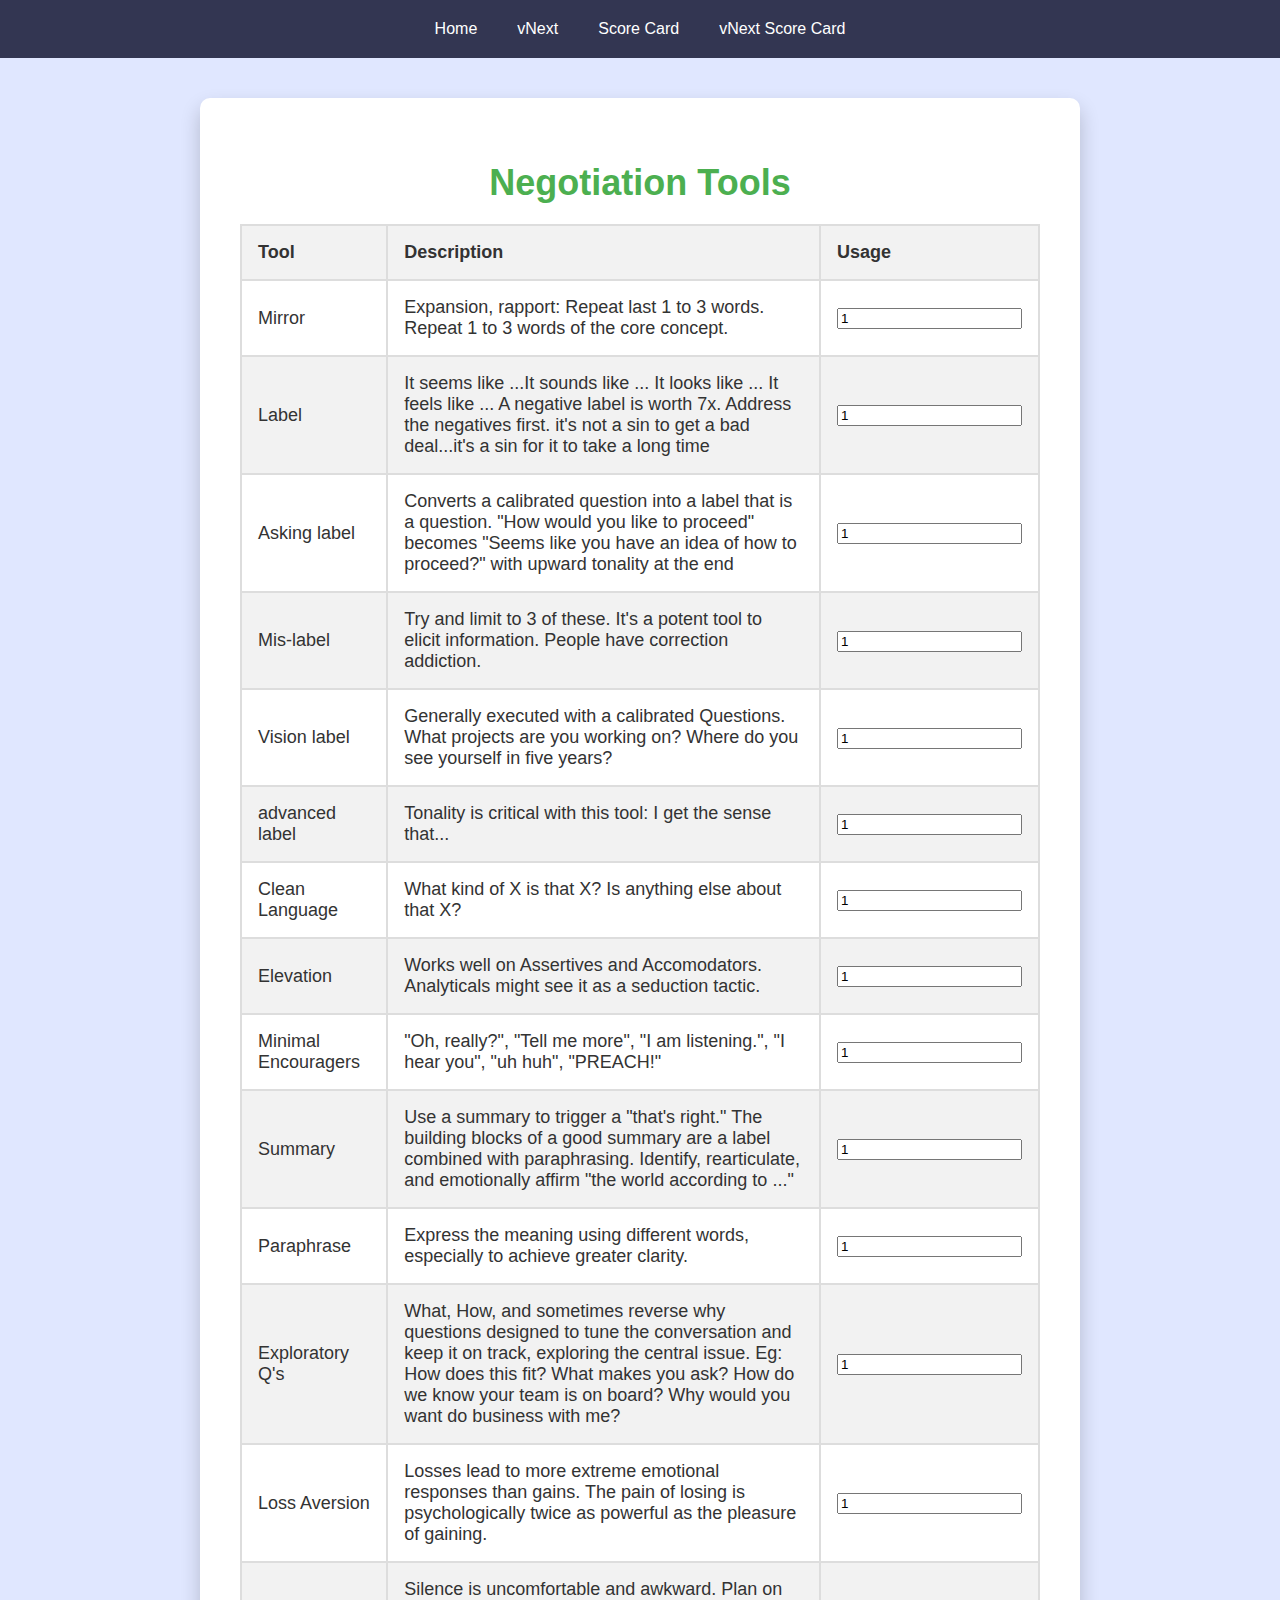
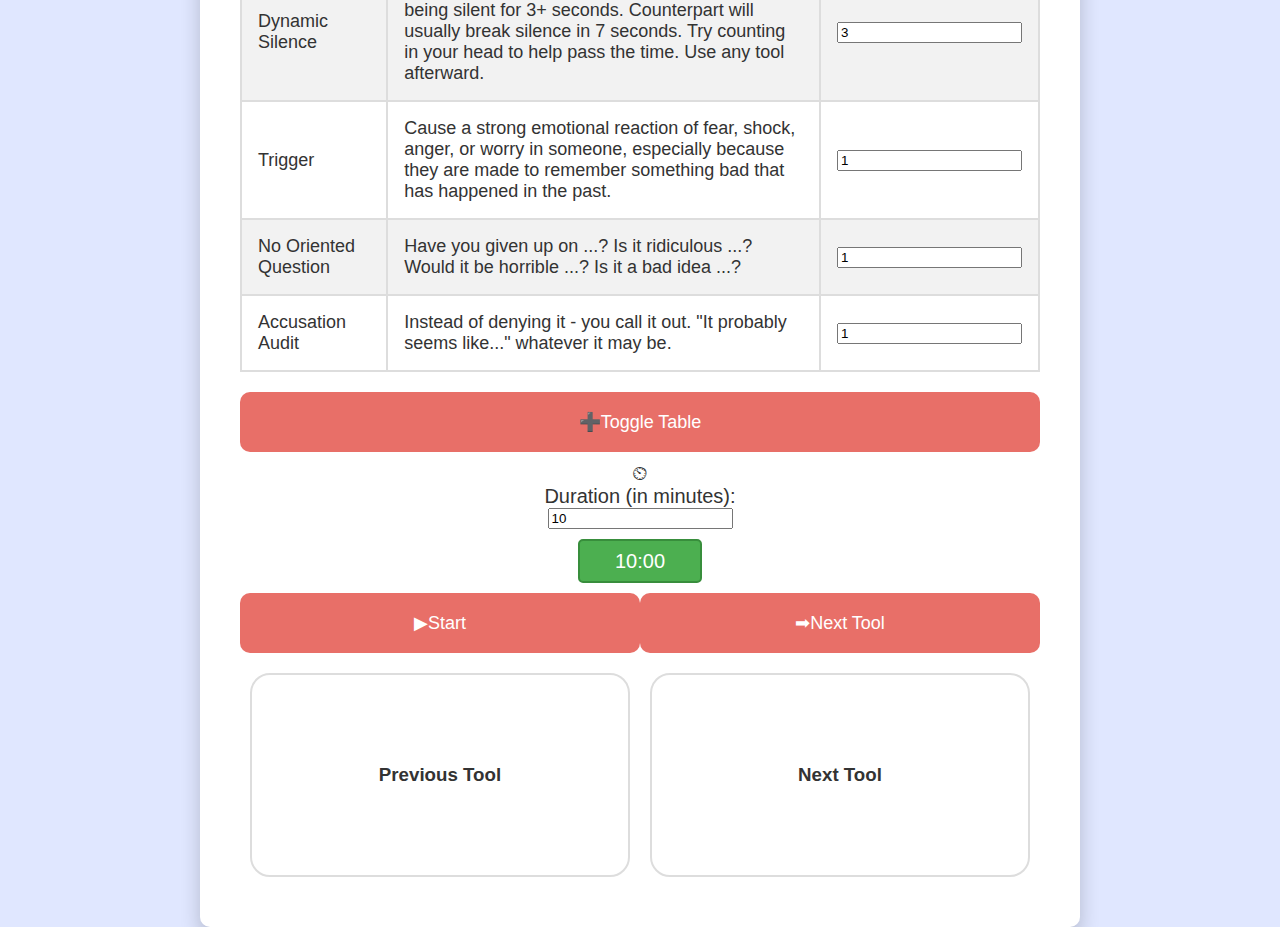
<file: website/index.html>
<!DOCTYPE html>
<html lang="en">
<head>
    <meta charset="UTF-8">
    <meta name="viewport" content="width=device-width, initial-scale=1.0">
    <title>Negotiation Tools</title>
    <link rel="icon" href="includes/nodicon.ico" type="image/x-icon">
    <link rel="stylesheet" type="text/css" href="includes/styles.css">
</head>
<body>
    <div id="navbar">
        <a href="index.html">Home</a>
        <a href="vNext.html">vNext</a>
        <a href="ScoreCard.html">Score Card</a>
        <a href="vNextScoreCard.html">vNext Score Card</a>
    </div>
    <div id="container">
        <h1>Negotiation Tools</h1>
        <table>
            <thead>
                <tr>
                    <th>Tool</th>
                    <th>Description</th>
                    <th>Usage</th>
                </tr>
            </thead>
            <tbody id="toolsTableBody">
                <!-- Rows will be added by the script -->
            </tbody>
        </table>
        <button id="tableToggle" onclick="toggleTable()"><div class="icon">➕</div> Toggle Table</button>
        <div id="timerContainer">
            <div class="icon">⏲</div> Duration (in minutes): <input type="number" id="duration" value="10">
            <div id="timer">10:00</div>
        </div>
        <div style="display: flex; justify-content: space-between; width: 100%;">
            <button onclick="initializeToolsAndStartTimer()" class="large-button"><div class="icon">▶</div> Start</button>
            <button onclick="getNextTool()" class="large-button" id="nextToolButton" disabled=""><div class="icon">➡</div> Next Tool</button>
        </div>
        <div id="tool"></div>
        <div style="display: flex; justify-content: space-between;">
            <div class="tool-frame" id="previousToolFrame">
                <h3>Previous Tool</h3>
                <p id="previousTool"></p>
            </div>
            <div class="tool-frame" id="nextToolFrame">
                <h3>Next Tool</h3>
                <p id="nextTool"></p>
            </div>
        </div>
    </div>

    <script>
        // JavaScript functions for your functionality can go here
        let tableVisible = true;

        function toggleTable() {
            const table = document.querySelector('table');
            if (tableVisible) {
                table.style.display = 'none';
                tableVisible = false;
                document.getElementById('tableToggle').innerHTML = '<div class="icon">➖</div> Toggle Table';
            } else {
                table.style.display = 'table';
                tableVisible = true;
                document.getElementById('tableToggle').innerHTML = '<div class="icon">➕</div> Toggle Table';
            }
        }
    </script>

    <script>
        const tools = [
            { name: 'Mirror', description: 'Expansion, rapport: Repeat last 1 to 3 words. Repeat 1 to 3 words of the core concept.' },
            { name: 'Label', description: 'It seems like ...It sounds like ... It looks like ... It feels like ... A negative label is worth 7x. Address the negatives first. it\'s not a sin to get a bad deal...it\'s a sin for it to take a long time' },
            { name: 'Asking label', description: 'Converts a calibrated question into a label that is a question. \"How would you like to proceed\" becomes "Seems like you have an idea of how to proceed?\" with upward tonality at the end'},
            { name: 'Mis-label', description: 'Try and limit to 3 of these. It\'s a potent tool to elicit information. People have correction addiction.'},
            { name: 'Vision label', description: 'Generally executed with a calibrated Questions. What projects are you working on? Where do you see yourself in five years?'},
            { name: 'advanced label', description: 'Tonality is critical with this tool: I get the sense that...'}, 
            { name: 'Clean Language', description: 'What kind of X is that X? Is anything else about that X?' },
            { name: 'Elevation', description: 'Works well on Assertives and Accomodators. Analyticals might see it as a seduction tactic.' },
            { name: 'Minimal Encouragers', description: '"Oh, really?", "Tell me more", "I am listening.", "I hear you", "uh huh", "PREACH!"'},
            { name: 'Summary', description: 'Use a summary to trigger a "that\'s right." The building blocks of a good summary are a label combined with paraphrasing. Identify, rearticulate, and emotionally affirm "the world according to ..."' },
            { name: 'Paraphrase', description: 'Express the meaning using different words, especially to achieve greater clarity.' },
            { name: 'Exploratory Q\'s', description: 'What, How, and sometimes reverse why questions designed to tune the conversation and keep it on track, exploring the central issue. Eg: How does this fit? What makes you ask? How do we know your team is on board? Why would you want do business with me?' },
            { name: 'Loss Aversion', description: 'Losses lead to more extreme emotional responses than gains. The pain of losing is psychologically twice as powerful as the pleasure of gaining.' },
            { name: 'Dynamic Silence', description: 'Silence is uncomfortable and awkward. Plan on being silent for 3+ seconds. Counterpart will usually break silence in 7 seconds. Try counting in your head to help pass the time. Use any tool afterward.' },
            { name: 'Trigger', description: 'Cause a strong emotional reaction of fear, shock, anger, or worry in someone, especially because they are made to remember something bad that has happened in the past.' },
            { name: 'No Oriented Question', description: 'Have you given up on ...? Is it ridiculous ...? Would it be horrible ...? Is it a bad idea ...?' },
            { name: 'Accusation Audit', description: 'Instead of denying it - you call it out. "It probably seems like..." whatever it may be.' }
        ];

        function displayToolsInTable() {
            const tbody = document.getElementById('toolsTableBody');
            tools.forEach(tool => {
                const row = document.createElement('tr');
                const nameCell = document.createElement('td');
                const descCell = document.createElement('td');
                const countCell = document.createElement('td');
                const input = document.createElement('input');

                input.type = 'number';
                input.value = tool.name === 'Dynamic Silence' ? 3 : 1;
                input.id = tool.name.replace(/ /g, '_');

                nameCell.textContent = tool.name;
                descCell.textContent = tool.description;
                countCell.appendChild(input);

                row.appendChild(nameCell);
                row.appendChild(descCell);
                row.appendChild(countCell);

                tbody.appendChild(row);
            });
        }

        let currentTools = [];
        let usedTools = [];
        let timer = null;
        let endTime = null;

        function initializeToolsAndStartTimer() {
            resetCurrentTools();

            const duration = parseInt(document.getElementById('duration').value);
            endTime = Date.now() + duration * 60 * 1000; // Convert to milliseconds
            timer = setInterval(updateTimer, 1000);

            document.getElementById("nextToolButton").disabled = false;
            getNextTool(); // Display the first tool when starting
        }

        function resetCurrentTools() {
            currentTools = [];
            tools.forEach(tool => {
                const toolCount = parseInt(document.getElementById(tool.name.replace(/ /g, '_')).value);
                for (let i = 0; i < toolCount; i++) {
                    currentTools.push(tool);
                }
            });

            // Shuffle currentTools array for randomness
            for (let i = currentTools.length - 1; i > 0; i--) {
                const j = Math.floor(Math.random() * (i + 1));
                [currentTools[i], currentTools[j]] = [currentTools[j], currentTools[i]];
            }
        }

        function getNextTool() {
            if (currentTools.length === 0) {
                resetCurrentTools();
            }

            if (Date.now() > endTime) {
                clearInterval(timer);
                document.getElementById('tool').innerHTML = '<h2>Session complete!</h2>';
                document.getElementById('timer').innerHTML = 'Time left: 00:00';
                document.getElementById("nextToolButton").disabled = true;
                return;
            }

            const nextTool = currentTools.pop();
            const currentTool = document.getElementById('tool').innerHTML;
            usedTools.push(currentTool);
            displayTool(nextTool);
            document.getElementById('previousTool').innerHTML = currentTool;
            if (currentTools.length > 0) {
                document.getElementById('nextTool').innerHTML = currentTools[currentTools.length - 1].name;
            } else {
                document.getElementById('nextTool').innerHTML = "No tools left";
            }
        }

        function displayTool(tool) {
            document.getElementById('tool').innerHTML = `
                <h2>${tool.name}</h2>
                <p>${tool.description}</p>
            `;
        }

        function updateTimer() {
            const timeLeft = endTime - Date.now();
            if (timeLeft <= 0) {
                clearInterval(timer);
                document.getElementById('tool').innerHTML = '<h2>Session complete!</h2>';
                document.getElementById('timer').innerHTML = 'Time left: 00:00';
                document.getElementById("nextToolButton").disabled = true;
                return;
            }

            const minutesLeft = Math.floor(timeLeft / (60 * 1000));
            const secondsLeft = Math.floor((timeLeft % (60 * 1000)) / 1000);

            document.getElementById('timer').textContent = `Time left: ${String(minutesLeft).padStart(2, '0')}:${String(secondsLeft).padStart(2, '0')}`;
        }

        displayToolsInTable();
    </script>
</body>
</html>
</file>
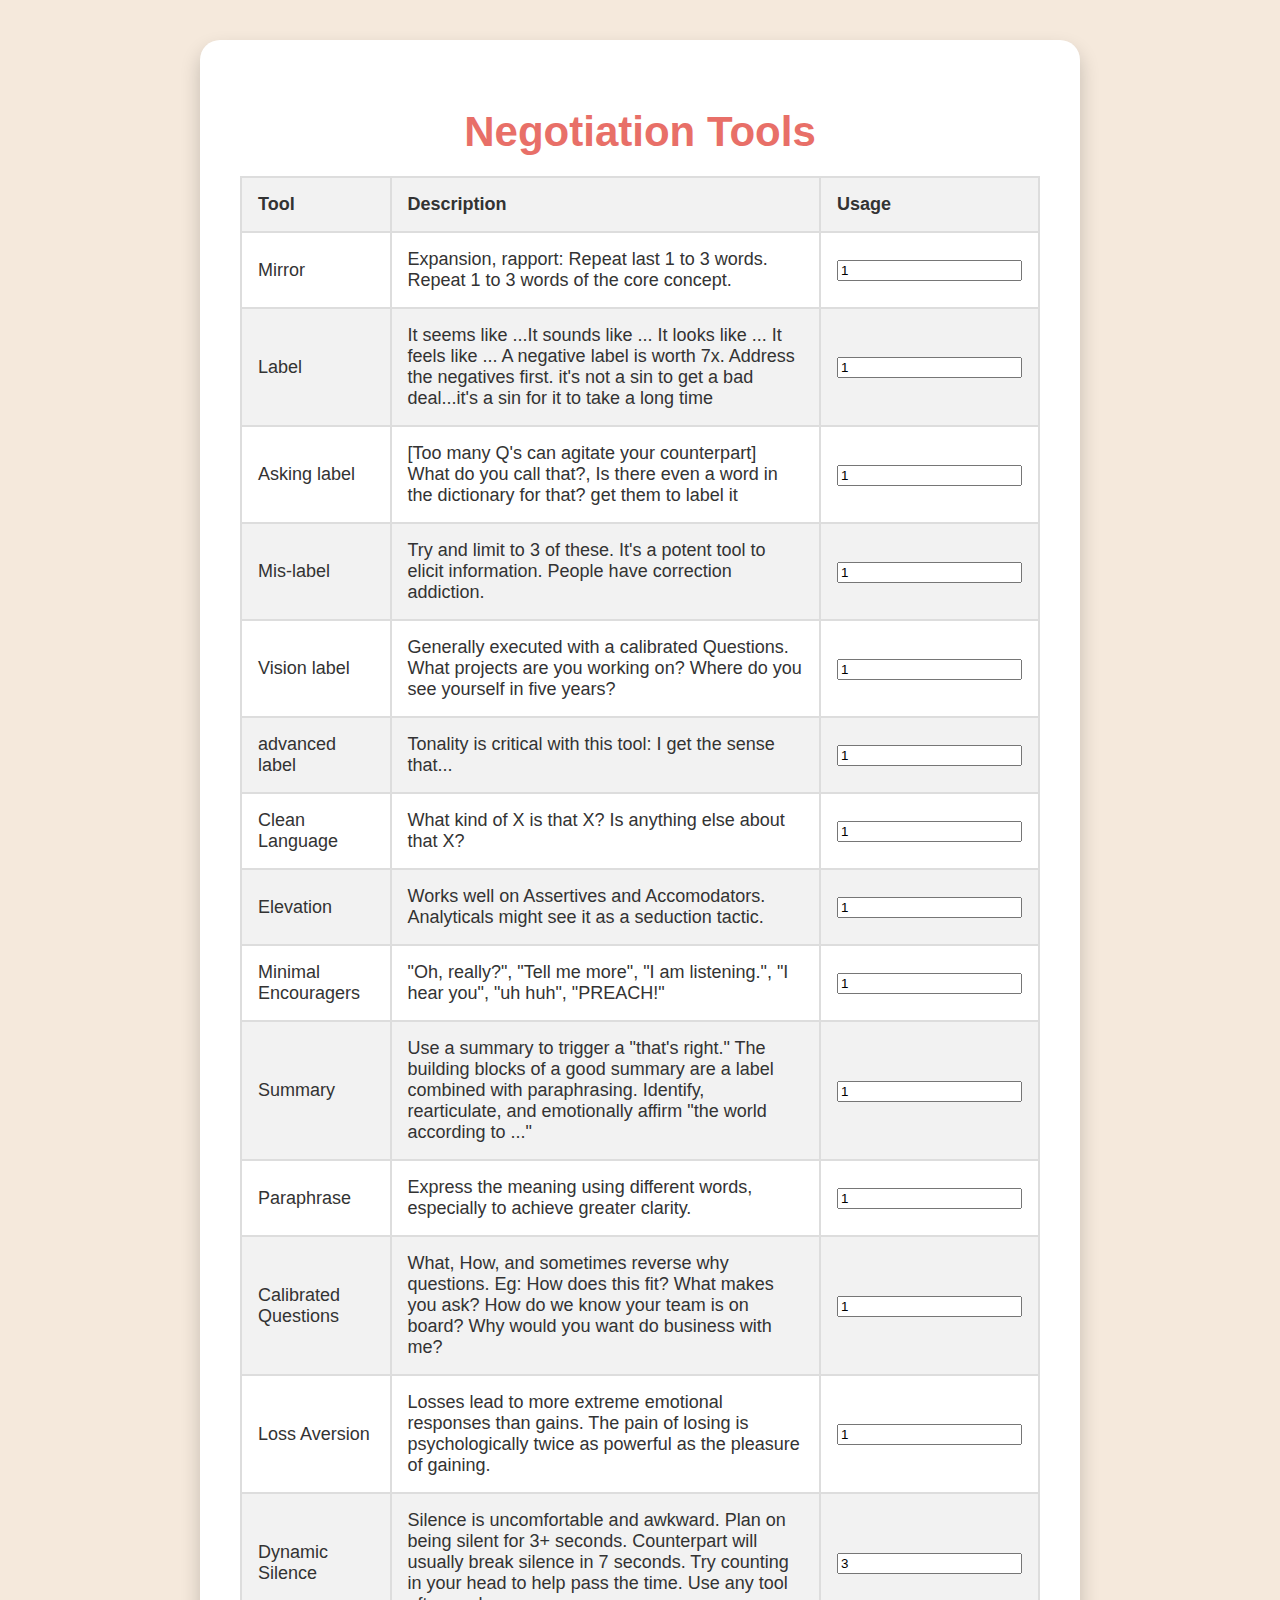
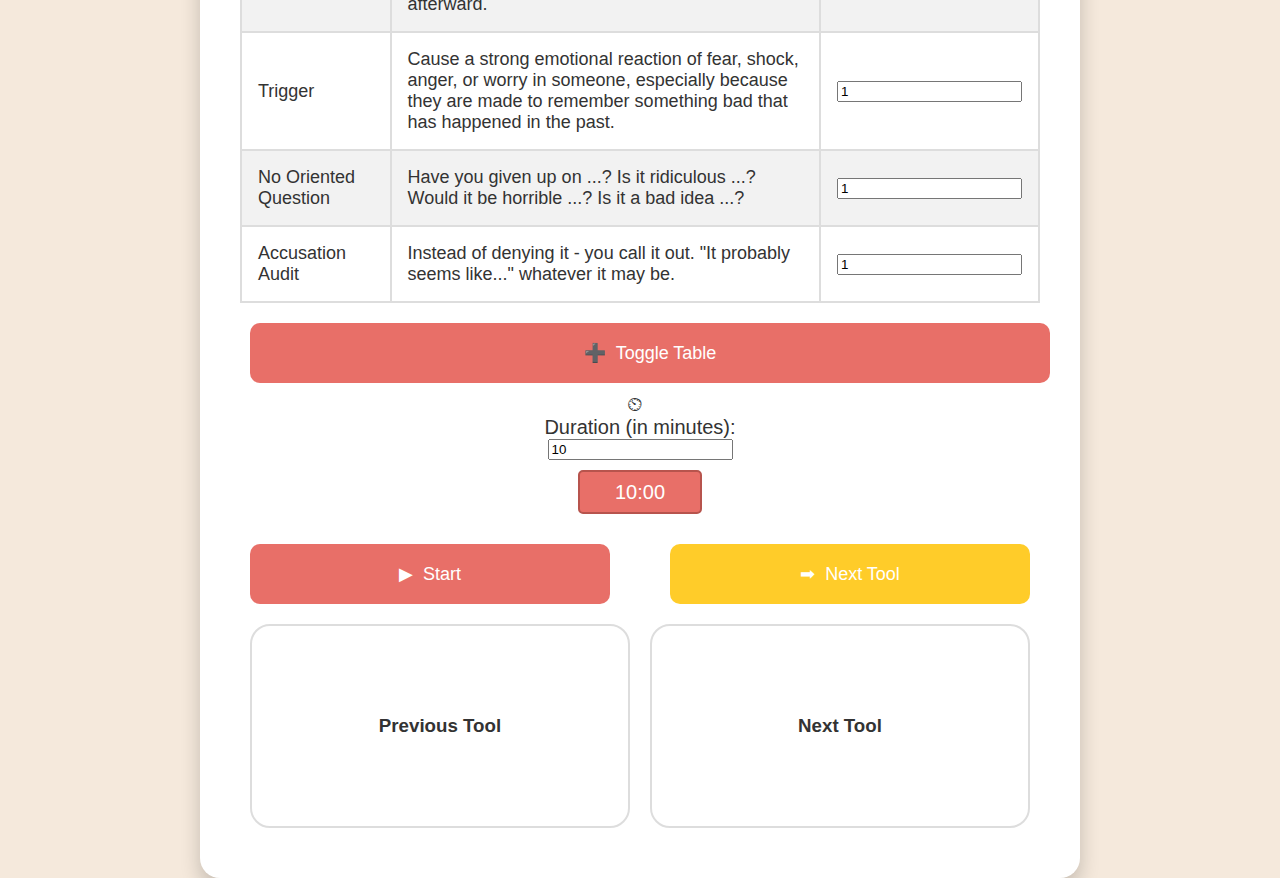
<file: Negotiation Tools V9.html>
<!DOCTYPE html>
<html lang="en">
<head>
    <meta charset="UTF-8">
    <meta name="viewport" content="width=device-width, initial-scale=1.0">
    <title>Negotiation Tools</title>
    <link rel="icon" href="http://nod-ify.com/nodicon.ico" type="image/x-icon">
    <style>
        body {
            font-family: 'Arial', sans-serif;
            margin: 0;
            padding: 0;
            background-color: #f5e9dc; /* Warm background color */
            color: #333;
            display: flex;
            flex-direction: column;
            align-items: center;
            min-height: 100vh;
        }

        #container {
            width: 90%;
            max-width: 800px;
            padding: 40px;
            background-color: #fff;
            border-radius: 20px; /* Slightly increased border-radius */
            box-shadow: 0 10px 20px rgba(0, 0, 0, 0.2); /* Soft shadow */
            text-align: center;
            margin-top: 40px; /* Increased top margin */
        }

        h1 {
            color: #e86f68; /* Warm title color */
            font-size: 42px; /* Increased title font size */
            margin-bottom: 20px;
        }

        table {
            width: 100%;
            border-collapse: collapse;
            margin: 20px 0;
        }

        th, td {
            border: 2px solid #ddd;
            padding: 16px;
            text-align: left;
            font-size: 18px;
        }

        th {
            background-color: #f2f2f2;
        }

        .large-button {
            width: 45%;
            height: 60px;
            font-size: 18px;
            margin: 10px;
            border: none;
            cursor: pointer;
            border-radius: 10px; /* Rounded corners for buttons */
            color: #fff;
            background-color: #e86f68; /* Warm button color */
            display: flex;
            justify-content: center;
            align-items: center;
            transition: background-color 0.3s ease;
        }

        .large-button:last-child {
            background-color: #ffcc29; /* Warm secondary button color */
        }

        .large-button:hover {
            background-color: #d85751; /* Darker color on hover */
        }

        .icon {
            margin-right: 10px;
        }

        #timerContainer {
            font-size: 20px;
            margin-bottom: 20px;
            display: flex;
            flex-direction: column;
            align-items: center;
        }

        #timer {
            width: 120px;
            height: 40px;
            background-color: #e86f68; /* Warm timer color */
            border: 2px solid #b7544d; /* Slightly darker border */
            border-radius: 5px;
            display: flex;
            justify-content: center;
            align-items: center;
            color: #fff;
            margin-top: 10px;
        }

        #toolsTableBody tr:nth-child(even) {
            background-color: #f2f2f2;
        }

        #tableToggle {
            width: 100%;
            height: 60px;
            font-size: 18px;
            margin: 10px;
            border: none;
            cursor: pointer;
            border-radius: 10px; /* Rounded corners for toggle button */
            color: #fff;
            background-color: #e86f68; /* Warm button color */
            display: flex;
            justify-content: center;
            align-items: center;
            transition: background-color 0.3s ease;
        }

        .tool-frame {
            width: calc(50% - 20px);
            height: 200px;
            margin: 10px;
            border: 2px solid #ddd;
            border-radius: 20px; /* Rounded corners for tool frames */
            display: flex;
            flex-direction: column;
            justify-content: center;
            align-items: center;
        }

        .tool-frame h3 {
            margin: 10px 0;
        }

        .tool-frame p {
            margin: 0;
        }
    </style>
</head>
<body>
    <div id="container">
        <h1>Negotiation Tools</h1>
        <table>
            <thead>
                <tr>
                    <th>Tool</th>
                    <th>Description</th>
                    <th>Usage</th>
                </tr>
            </thead>
            <tbody id="toolsTableBody">
                <!-- Rows will be added by the script -->
            </tbody>
        </table>
        <button id="tableToggle" onclick="toggleTable()"><div class="icon">➕</div> Toggle Table</button>
        <div id="timerContainer">
            <div class="icon">⏲</div> Duration (in minutes): <input type="number" id="duration" value="10">
            <div id="timer">10:00</div>
        </div>
        <div style="display: flex; justify-content: space-between; width: 100%;">
            <button onclick="initializeToolsAndStartTimer()" class="large-button"><div class="icon">▶</div> Start</button>
            <button onclick="getNextTool()" class="large-button" id="nextToolButton" disabled=""><div class="icon">➡</div> Next Tool</button>
        </div>
        <div id="tool"></div>
        <div style="display: flex; justify-content: space-between;">
            <div class="tool-frame" id="previousToolFrame">
                <h3>Previous Tool</h3>
                <p id="previousTool"></p>
            </div>
            <div class="tool-frame" id="nextToolFrame">
                <h3>Next Tool</h3>
                <p id="nextTool"></p>
            </div>
        </div>
    </div>

    <script>
        // JavaScript functions for your functionality can go here
        let tableVisible = true;

        function toggleTable() {
            const table = document.querySelector('table');
            if (tableVisible) {
                table.style.display = 'none';
                tableVisible = false;
                document.getElementById('tableToggle').innerHTML = '<div class="icon">➖</div> Toggle Table';
            } else {
                table.style.display = 'table';
                tableVisible = true;
                document.getElementById('tableToggle').innerHTML = '<div class="icon">➕</div> Toggle Table';
            }
        }
    </script>

    <script>
        const tools = [
            { name: 'Mirror', description: 'Expansion, rapport: Repeat last 1 to 3 words. Repeat 1 to 3 words of the core concept.' },
            { name: 'Label', description: 'It seems like ...It sounds like ... It looks like ... It feels like ... A negative label is worth 7x. Address the negatives first. it\'s not a sin to get a bad deal...it\'s a sin for it to take a long time' },
            { name: 'Asking label', description: '[Too many Q\'s can agitate your counterpart] What do you call that?, Is there even a word in the dictionary for that? get them to label it'},
            { name: 'Mis-label', description: 'Try and limit to 3 of these. It\'s a potent tool to elicit information. People have correction addiction.'},
            { name: 'Vision label', description: 'Generally executed with a calibrated Questions. What projects are you working on? Where do you see yourself in five years?'},
            { name: 'advanced label', description: 'Tonality is critical with this tool: I get the sense that...'}, 
            { name: 'Clean Language', description: 'What kind of X is that X? Is anything else about that X?' },
            { name: 'Elevation', description: 'Works well on Assertives and Accomodators. Analyticals might see it as a seduction tactic.' },
            { name: 'Minimal Encouragers', description: '"Oh, really?", "Tell me more", "I am listening.", "I hear you", "uh huh", "PREACH!"'},
            { name: 'Summary', description: 'Use a summary to trigger a "that\'s right." The building blocks of a good summary are a label combined with paraphrasing. Identify, rearticulate, and emotionally affirm "the world according to ..."' },
            { name: 'Paraphrase', description: 'Express the meaning using different words, especially to achieve greater clarity.' },
            { name: 'Calibrated Questions', description: 'What, How, and sometimes reverse why questions. Eg: How does this fit? What makes you ask? How do we know your team is on board? Why would you want do business with me?' },
            { name: 'Loss Aversion', description: 'Losses lead to more extreme emotional responses than gains. The pain of losing is psychologically twice as powerful as the pleasure of gaining.' },
            { name: 'Dynamic Silence', description: 'Silence is uncomfortable and awkward. Plan on being silent for 3+ seconds. Counterpart will usually break silence in 7 seconds. Try counting in your head to help pass the time. Use any tool afterward.' },
            { name: 'Trigger', description: 'Cause a strong emotional reaction of fear, shock, anger, or worry in someone, especially because they are made to remember something bad that has happened in the past.' },
            { name: 'No Oriented Question', description: 'Have you given up on ...? Is it ridiculous ...? Would it be horrible ...? Is it a bad idea ...?' },
            { name: 'Accusation Audit', description: 'Instead of denying it - you call it out. "It probably seems like..." whatever it may be.' }
        ];

        function displayToolsInTable() {
            const tbody = document.getElementById('toolsTableBody');
            tools.forEach(tool => {
                const row = document.createElement('tr');
                const nameCell = document.createElement('td');
                const descCell = document.createElement('td');
                const countCell = document.createElement('td');
                const input = document.createElement('input');

                input.type = 'number';
                input.value = tool.name === 'Dynamic Silence' ? 3 : 1;
                input.id = tool.name.replace(/ /g, '_');

                nameCell.textContent = tool.name;
                descCell.textContent = tool.description;
                countCell.appendChild(input);

                row.appendChild(nameCell);
                row.appendChild(descCell);
                row.appendChild(countCell);

                tbody.appendChild(row);
            });
        }

        let currentTools = [];
        let usedTools = [];
        let timer = null;
        let endTime = null;

        function initializeToolsAndStartTimer() {
            resetCurrentTools();

            const duration = parseInt(document.getElementById('duration').value);
            endTime = Date.now() + duration * 60 * 1000; // Convert to milliseconds
            timer = setInterval(updateTimer, 1000);

            document.getElementById("nextToolButton").disabled = false;
            getNextTool(); // Display the first tool when starting
        }

        function resetCurrentTools() {
            currentTools = [];
            tools.forEach(tool => {
                const toolCount = parseInt(document.getElementById(tool.name.replace(/ /g, '_')).value);
                for (let i = 0; i < toolCount; i++) {
                    currentTools.push(tool);
                }
            });

            // Shuffle currentTools array for randomness
            for (let i = currentTools.length - 1; i > 0; i--) {
                const j = Math.floor(Math.random() * (i + 1));
                [currentTools[i], currentTools[j]] = [currentTools[j], currentTools[i]];
            }
        }

        function getNextTool() {
            if (currentTools.length === 0) {
                resetCurrentTools();
            }

            if (Date.now() > endTime) {
                clearInterval(timer);
                document.getElementById('tool').innerHTML = '<h2>Session complete!</h2>';
                document.getElementById('timer').innerHTML = 'Time left: 00:00';
                document.getElementById("nextToolButton").disabled = true;
                return;
            }

            const nextTool = currentTools.pop();
            const currentTool = document.getElementById('tool').innerHTML;
            usedTools.push(currentTool);
            displayTool(nextTool);
            document.getElementById('previousTool').innerHTML = currentTool;
            if (currentTools.length > 0) {
                document.getElementById('nextTool').innerHTML = currentTools[currentTools.length - 1].name;
            } else {
                document.getElementById('nextTool').innerHTML = "No tools left";
            }
        }

        function displayTool(tool) {
            document.getElementById('tool').innerHTML = `
                <h2>${tool.name}</h2>
                <p>${tool.description}</p>
            `;
        }

        function updateTimer() {
            const timeLeft = endTime - Date.now();
            if (timeLeft <= 0) {
                clearInterval(timer);
                document.getElementById('tool').innerHTML = '<h2>Session complete!</h2>';
                document.getElementById('timer').innerHTML = 'Time left: 00:00';
                document.getElementById("nextToolButton").disabled = true;
                return;
            }

            const minutesLeft = Math.floor(timeLeft / (60 * 1000));
            const secondsLeft = Math.floor((timeLeft % (60 * 1000)) / 1000);

            document.getElementById('timer').textContent = `Time left: ${String(minutesLeft).padStart(2, '0')}:${String(secondsLeft).padStart(2, '0')}`;
        }

        displayToolsInTable();
    </script>
</body>
</html>
</file>
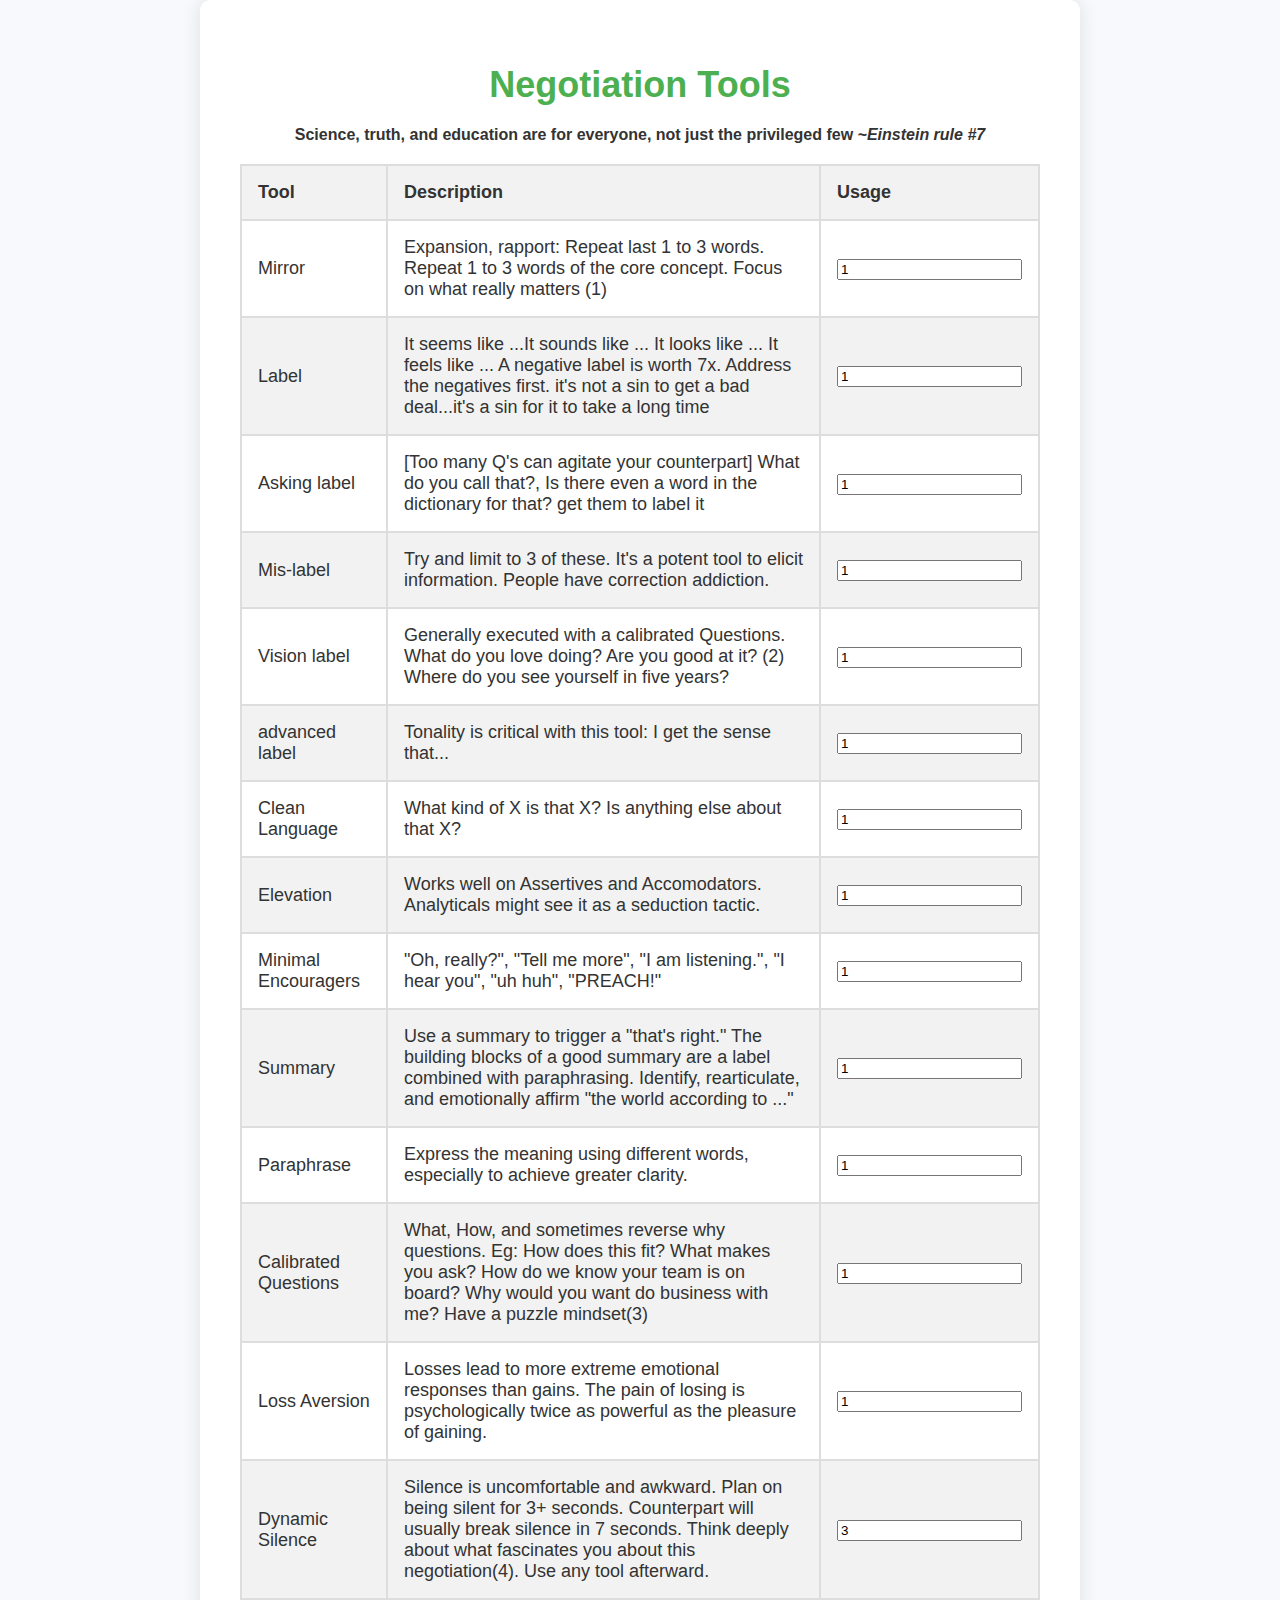
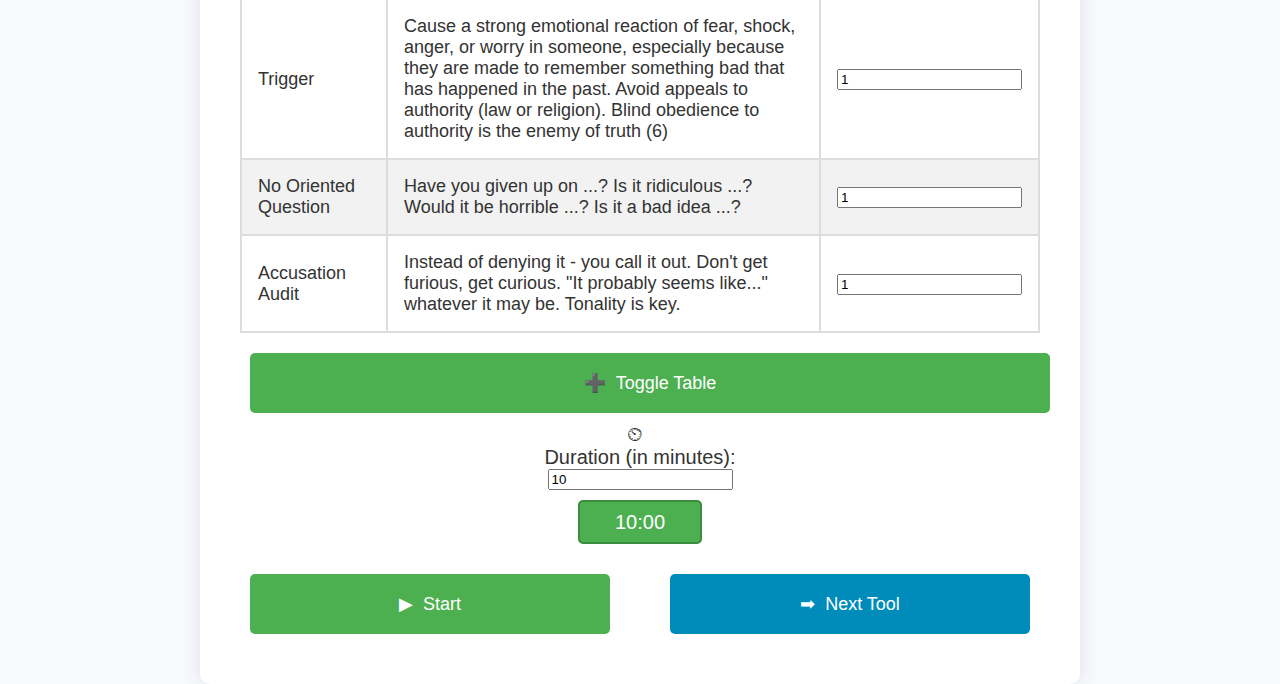
<file: website/index7.html>
<!DOCTYPE html>
<html lang="en">
<head>
    <meta charset="UTF-8">
    <meta name="viewport" content="width=device-width, initial-scale=1.0">
    <title>Negotiation Tools</title>
    <link rel="icon" href="nodicon.ico" type="image/x-icon">
    <style>
        body {
            font-family: 'Arial', sans-serif;
            margin: 0;
            padding: 0;
            background-color: #f7f9fc;
            color: #333;
            display: flex;
            flex-direction: column;
            align-items: center;
            height: 100vh;
        }

        #container {
            width: 90%;
            max-width: 800px;
            padding: 40px;
            background-color: #fff;
            border-radius: 10px;
            box-shadow: 0 0 20px rgba(0, 0, 0, 0.1);
            text-align: center;
        }

        h1 {
            color: #4CAF50;
            font-size: 36px;
            margin-bottom: 20px;
        }

        table {
            width: 100%;
            border-collapse: collapse;
            margin: 20px 0;
        }

        th, td {
            border: 2px solid #ddd;
            padding: 16px;
            text-align: left;
            font-size: 18px;
        }

        th {
            background-color: #f2f2f2;
        }

        .large-button {
            width: 45%;
            height: 60px;
            font-size: 18px;
            margin: 10px;
            border: none;
            cursor: pointer;
            border-radius: 5px;
            color: #fff;
            background-color: #4CAF50;
            display: flex;
            justify-content: center;
            align-items: center;
            transition: background-color 0.3s ease;
        }

        .large-button:last-child {
            background-color: #008CBA;
        }

        .large-button:hover {
            background-color: #45a049;
        }

        .icon {
            margin-right: 10px;
        }

        #timerContainer {
            font-size: 20px;
            margin-bottom: 20px;
            display: flex;
            flex-direction: column;
            align-items: center;
        }

        #timer {
            width: 120px;
            height: 40px;
            background-color: #4CAF50;
            border: 2px solid #388E3C;
            border-radius: 5px;
            display: flex;
            justify-content: center;
            align-items: center;
            color: #fff;
            margin-top: 10px;
        }

        #toolsTableBody tr:nth-child(even) {
            background-color: #f2f2f2;
        }

        #tableToggle {
            width: 100%;
            height: 60px;
            font-size: 18px;
            margin: 10px;
            border: none;
            cursor: pointer;
            border-radius: 5px;
            color: #fff;
            background-color: #4CAF50;
            display: flex;
            justify-content: center;
            align-items: center;
            transition: background-color 0.3s ease;
        }
    </style>
</head>
<body>
    <div id="container">
        <h1>Negotiation Tools</h1>
        <b>Science, truth, and education are for everyone, not just the privileged few <i>~Einstein rule #7</i></b>
        <table>
            <thead>
                <tr>
                    <th>Tool</th>
                    <th>Description</th>
                    <th>Usage</th>
                </tr>
            </thead>
            <tbody id="toolsTableBody">
                <!-- Rows will be added by the script -->
            </tbody>
        </table>
        <button id="tableToggle" onclick="toggleTable()"><div class="icon">➕</div> Toggle Table</button>
        <div id="timerContainer">
            <div class="icon">&#9202;</div> Duration (in minutes): <input type="number" id="duration" value="10">
            <div id="timer">10:00</div>
        </div>
        <div style="display: flex; justify-content: space-between; width: 100%;">
            <button onclick="initializeToolsAndStartTimer()" class="large-button"><div class="icon">&#9654;</div> Start</button>
            <button onclick="getNextTool()" class="large-button" id="nextToolButton" disabled><div class="icon">&#10145;</div> Next Tool</button>
        </div>
        <div id="round"></div>
        <div id="tool"></div>
        <div id="randomResult"></div>
    </div>
    <script>
        // JavaScript functions for your functionality can go here
        let tableVisible = true;

        function toggleTable() {
            const table = document.querySelector('table');
            if (tableVisible) {
                table.style.display = 'none';
                tableVisible = false;
                document.getElementById('tableToggle').innerHTML = '<div class="icon">➖</div> Toggle Table';
            } else {
                table.style.display = 'table';
                tableVisible = true;
                document.getElementById('tableToggle').innerHTML = '<div class="icon">➕</div> Toggle Table';
            }
        }
    </script>
</body>
</html>

<script>
        const tools = [
            { name: 'Mirror', description: 'Expansion, rapport: Repeat last 1 to 3 words. Repeat 1 to 3 words of the core concept. Focus on what really matters (1)' },
            { name: 'Label', description: 'It seems like ...It sounds like ... It looks like ... It feels like ... A negative label is worth 7x. Address the negatives first. it\'s not a sin to get a bad deal...it\'s a sin for it to take a long time' },
            { name: 'Asking label', description: '[Too many Q\'s can agitate your counterpart] What do you call that?, Is there even a word in the dictionary for that? get them to label it'},
            { name: 'Mis-label', description: 'Try and limit to 3 of these. It\'s a potent tool to elicit information. People have correction addiction.'},
            { name: 'Vision label', description: 'Generally executed with a calibrated Questions. What do you love doing? Are you good at it? (2) Where do you see yourself in five years?'},
            { name: 'advanced label', description: 'Tonality is critical with this tool: I get the sense that...'}, 
            { name: 'Clean Language', description: 'What kind of X is that X? Is anything else about that X?' },
            { name: 'Elevation', description: 'Works well on Assertives and Accomodators. Analyticals might see it as a seduction tactic.' },
            { name: 'Minimal Encouragers', description: '"Oh, really?", "Tell me more", "I am listening.", "I hear you", "uh huh", "PREACH!"'},
            { name: 'Summary', description: 'Use a summary to trigger a "that\'s right." The building blocks of a good summary are a label combined with paraphrasing. Identify, rearticulate, and emotionally affirm "the world according to ..."' },
            { name: 'Paraphrase', description: 'Express the meaning using different words, especially to achieve greater clarity.' },
            { name: 'Calibrated Questions', description: 'What, How, and sometimes reverse why questions. Eg: How does this fit? What makes you ask? How do we know your team is on board? Why would you want do business with me? Have a puzzle mindset(3)' },
            { name: 'Loss Aversion', description: 'Losses lead to more extreme emotional responses than gains. The pain of losing is psychologically twice as powerful as the pleasure of gaining.' },
            { name: 'Dynamic Silence', description: 'Silence is uncomfortable and awkward. Plan on being silent for 3+ seconds. Counterpart will usually break silence in 7 seconds. Think deeply about what fascinates you about this negotiation(4). Use any tool afterward.' },
            { name: 'Trigger', description: 'Cause a strong emotional reaction of fear, shock, anger, or worry in someone, especially because they are made to remember something bad that has happened in the past. Avoid appeals to authority (law or religion). Blind obedience to authority is the enemy of truth (6)' },
            { name: 'No Oriented Question', description: 'Have you given up on ...? Is it ridiculous ...? Would it be horrible ...? Is it a bad idea ...?' },
            { name: 'Accusation Audit', description: 'Instead of denying it - you call it out. Don\'t get furious, get curious. "It probably seems like..." whatever it may be. Tonality is key.' }
        ];

    function displayToolsInTable() {
        const tbody = document.getElementById('toolsTableBody');
        tools.forEach(tool => {
            const row = document.createElement('tr');
            const nameCell = document.createElement('td');
            const descCell = document.createElement('td');
            const countCell = document.createElement('td');
            const input = document.createElement('input');

            input.type = 'number';
            input.value = tool.name === 'Dynamic Silence' ? 3 : 1;
            input.id = tool.name.replace(/ /g, '_');

            nameCell.textContent = tool.name;
            descCell.textContent = tool.description;
            countCell.appendChild(input);

            row.appendChild(nameCell);
            row.appendChild(descCell);
            row.appendChild(countCell);

            tbody.appendChild(row);
        });
    }

    let currentTools = [];
    let usedTools = [];
    let timer = null;
    let endTime = null;

    function initializeToolsAndStartTimer() {
        resetCurrentTools();

        const duration = parseInt(document.getElementById('duration').value);
        endTime = Date.now() + duration * 60 * 1000; // Convert to milliseconds
        timer = setInterval(updateTimer, 1000);

        document.getElementById("nextToolButton").disabled = false;
    }

    function resetCurrentTools() {
        currentTools = [];
        tools.forEach(tool => {
            const toolCount = parseInt(document.getElementById(tool.name.replace(/ /g, '_')).value);
            for (let i = 0; i < toolCount; i++) {
                currentTools.push(tool);
            }
        });

        // Shuffle currentTools array for randomness
        for (let i = currentTools.length - 1; i > 0; i--) {
            const j = Math.floor(Math.random() * (i + 1));
            [currentTools[i], currentTools[j]] = [currentTools[j], currentTools[i]];
        }
    }

    function getNextTool() {
        if (currentTools.length === 0) {
            resetCurrentTools();
        }

        if (Date.now() > endTime) {
            clearInterval(timer);
            document.getElementById('tool').innerHTML = '<h2>Session complete!</h2>';
            document.getElementById('timer').innerHTML = 'Time left: 00:00';
            document.getElementById("nextToolButton").disabled = true;
            return;
        }

        const nextTool = currentTools.pop();
        usedTools.push(nextTool);

        displayTool(nextTool);
    }

    function displayTool(tool) {
        document.getElementById('tool').innerHTML = `
            <h2>${tool.name}</h2>
            <p>${tool.description}</p>
        `;
    }

    function updateTimer() {
        const timeLeft = endTime - Date.now();
        if (timeLeft <= 0) {
            clearInterval(timer);
            document.getElementById('tool').innerHTML = '<h2>Session complete!</h2>';
            document.getElementById('timer').innerHTML = 'Time left: 00:00';
            document.getElementById("nextToolButton").disabled = true;
            return;
        }

        const minutesLeft = Math.floor(timeLeft / (60 * 1000));
        const secondsLeft = Math.floor((timeLeft % (60 * 1000)) / 1000);

        document.getElementById('timer').textContent = `Time left: ${String(minutesLeft).padStart(2, '0')}:${String(secondsLeft).padStart(2, '0')}`;
    }

    displayToolsInTable();
</script>

</body>
</html>
</file>
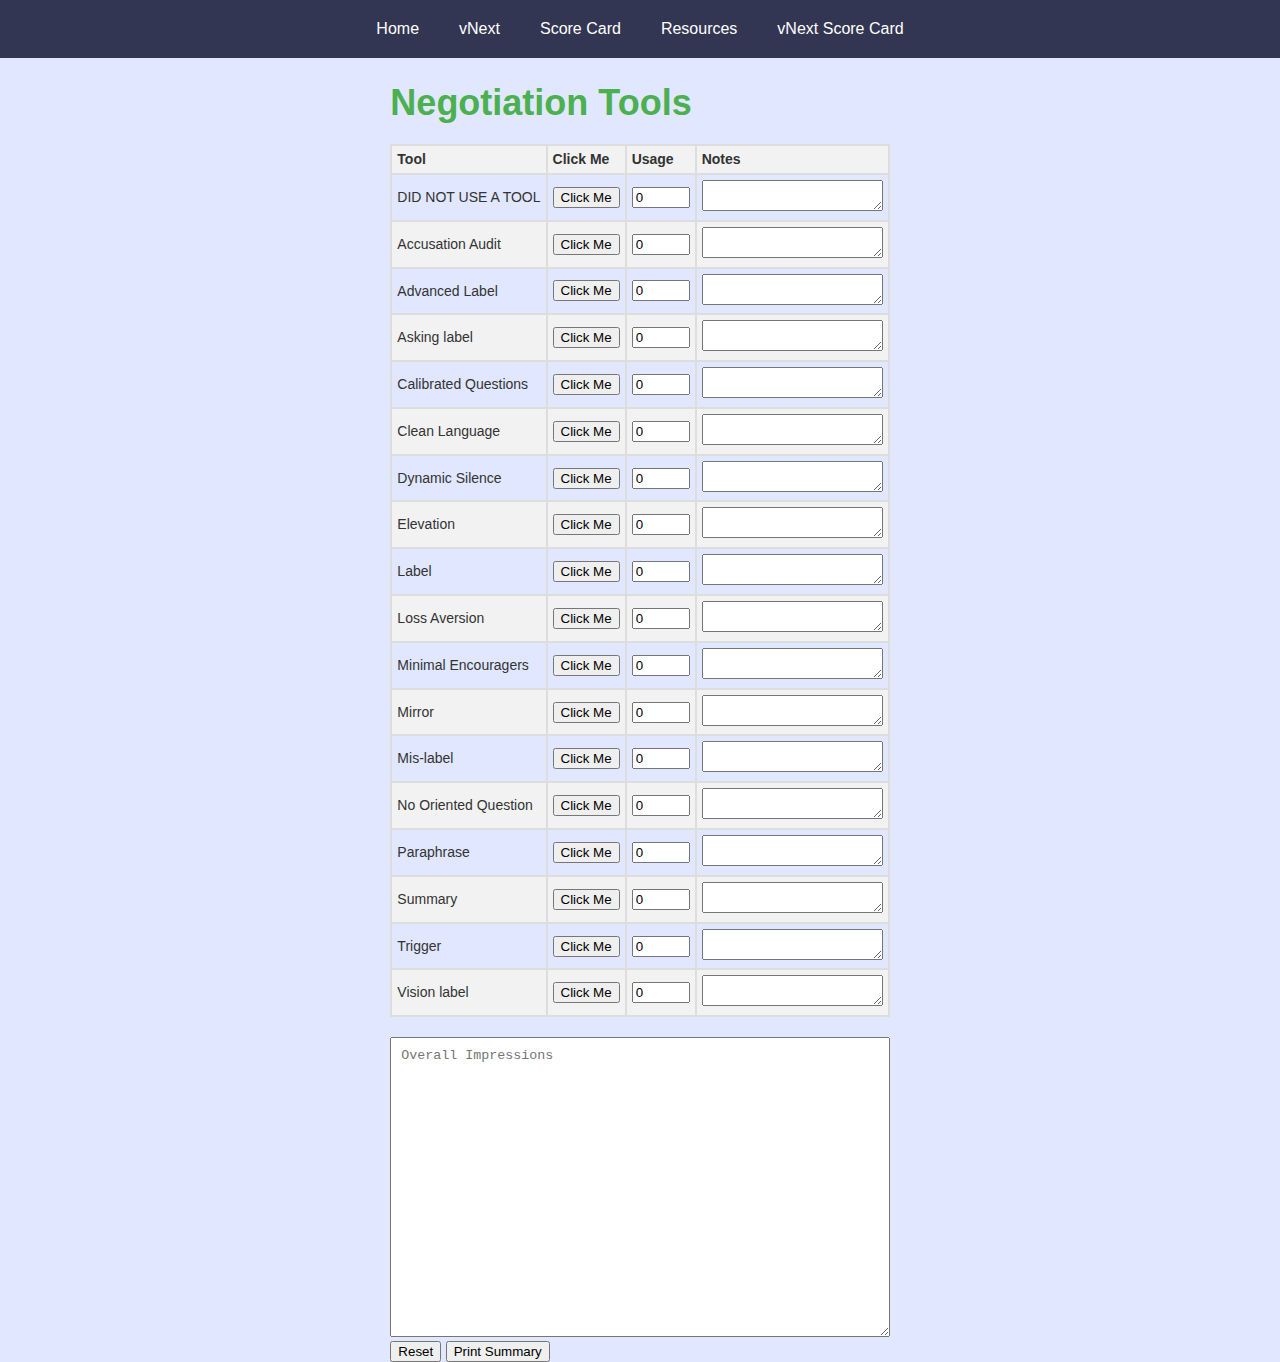
<file: website/ScoreCard.html>
<!DOCTYPE html>
<html lang="en">
<head>
    <meta charset="UTF-8">
    <meta name="viewport" content="width=device-width, initial-scale=1.0">
    <title>Negotiation Tools</title>
    <link rel="icon" href="includes/nodicon.ico" type="image/x-icon">
    <link rel="stylesheet" type="text/css" href="includes/styles.css">
    <style>
        /* Page-specific styles */
        table th, table td {
            padding: 5px; /* Reduced padding for denser table rows */
            font-size: 14px; /* Optional smaller font size for better table fit */
            line-height: 1.2; /* Reduced line height for denser text */
        }
        /* Other specific styles can go here */
    </style>
</head>
<body>
    <div id="navbar">
        <a href="index.html">Home</a>
        <a href="vNext.html">vNext</a>
        <a href="ScoreCard.html">Score Card</a>
        <a href="Resources.html">Resources</a>
        <a href="vNextScoreCard.html">vNext Score Card</a>
    </div>
    <div class="container">
        <h1>Negotiation Tools</h1>
        <table>
            <thead>
                <tr>
                    <th>Tool</th>
                    <th>Click Me</th>
                    <th>Usage</th>
                    <th>Notes</th>
                </tr>
            </thead>
            <tbody id="toolsTableBody">
                <!-- Rows will be added by the script -->
            </tbody>
        </table>
        <textarea id="overallImpressions" placeholder="Overall Impressions"></textarea>
        <div class="buttons">
            <button id="resetButton">Reset</button>
            <button id="printButton">Print Summary</button> <!-- Renamed for clarity -->
        </div>
    </div>

    <script>
        const tools = [
            { name: 'DID NOT USE A TOOL'},
            { name: 'Accusation Audit'},
            { name: 'Advanced Label'},
            { name: 'Asking label'},
            { name: 'Calibrated Questions'},
            { name: 'Clean Language'},
            { name: 'Dynamic Silence'},
            { name: 'Elevation'},
            { name: 'Label'},
            { name: 'Loss Aversion'},
            { name: 'Minimal Encouragers'},
            { name: 'Mirror'},
            { name: 'Mis-label'},
            { name: 'No Oriented Question'},
            { name: 'Paraphrase'},
            { name: 'Summary'},
            { name: 'Trigger'},
            { name: 'Vision label'}
        ];

        function displayToolsInTable() {
            const tbody = document.getElementById('toolsTableBody');
            tools.forEach(tool => {
                const row = document.createElement('tr');
                const nameCell = document.createElement('td');
                const clickCell = document.createElement('td');
                const countCell = document.createElement('td');
                const notesCell = document.createElement('td');
                const button = document.createElement('button');
                const input = document.createElement('input');
                const textArea = document.createElement('textarea');

                button.textContent = 'Click Me';
                button.addEventListener('click', () => {
                    input.value = parseInt(input.value, 10) + 1;
                });

                input.type = 'number';
                input.value = 0;
                input.style.width = '50px';
                textArea.style.height = '25px';

                nameCell.textContent = tool.name;
                clickCell.appendChild(button);
                countCell.appendChild(input);
                notesCell.appendChild(textArea);

                row.appendChild(nameCell);
                row.appendChild(clickCell);
                row.appendChild(countCell);
                row.appendChild(notesCell);

                tbody.appendChild(row);
            });
        }

        document.getElementById('printButton').addEventListener('click', () => {
    const printSection = document.createElement('div');
    printSection.id = 'printSection';
    printSection.style.display = 'none';

    let content = `<h1>Negotiation Tools Summary</h1>`;
    content += `<p><strong>Overall Impressions:</strong> ${document.getElementById('overallImpressions').value}</p>`;
    content += `<table><tr><th>Tool</th><th>Usage</th><th>Notes</th></tr>`;

    const rows = document.querySelectorAll('#toolsTableBody tr');
    rows.forEach(row => {
        const toolName = row.cells[0].textContent;
        const usage = row.cells[2].querySelector('input').value;
        const notes = row.cells[3].querySelector('textarea').value;
        content += `<tr><td>${toolName}</td><td>${usage}</td><td>${notes}</td></tr>`;
    });

    content += `</table>`;
    printSection.innerHTML = content;
    document.body.appendChild(printSection);

    window.print();
});

        displayToolsInTable();
    </script>
</body>
</html>
</file>
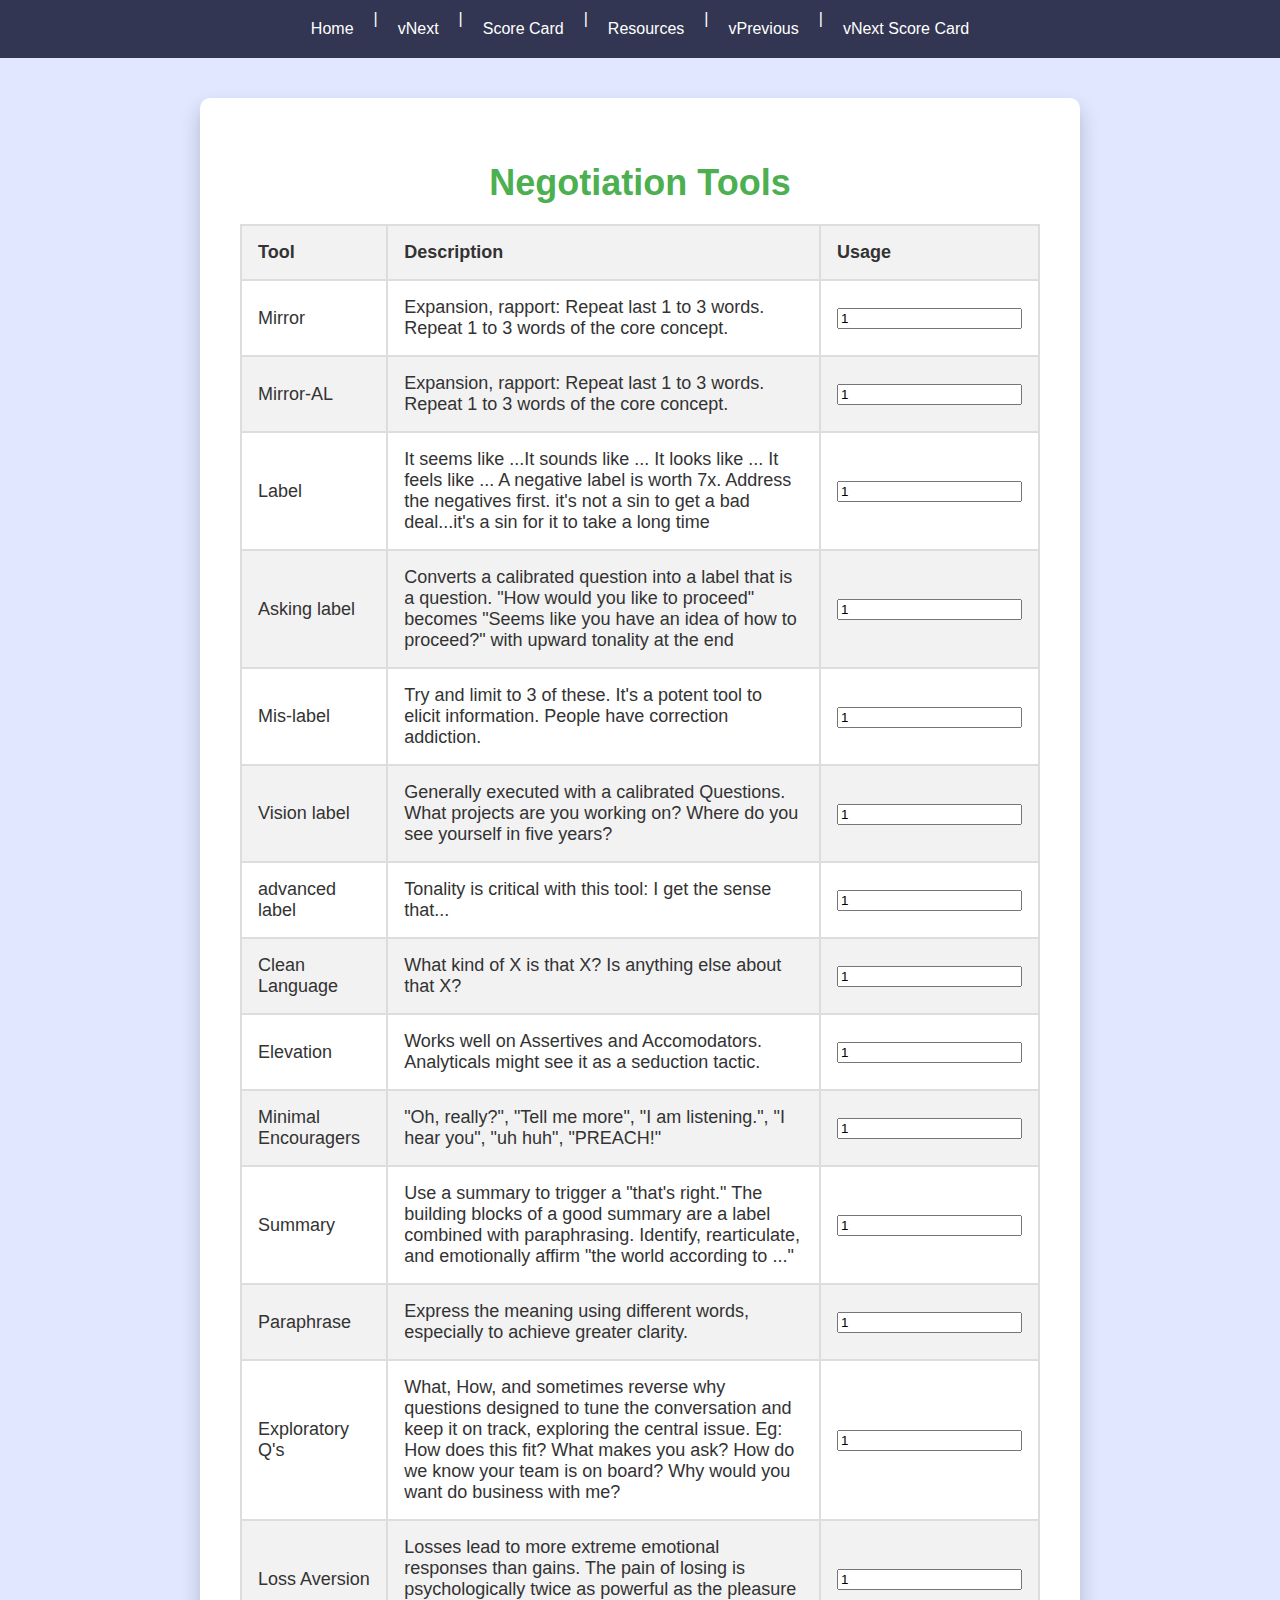
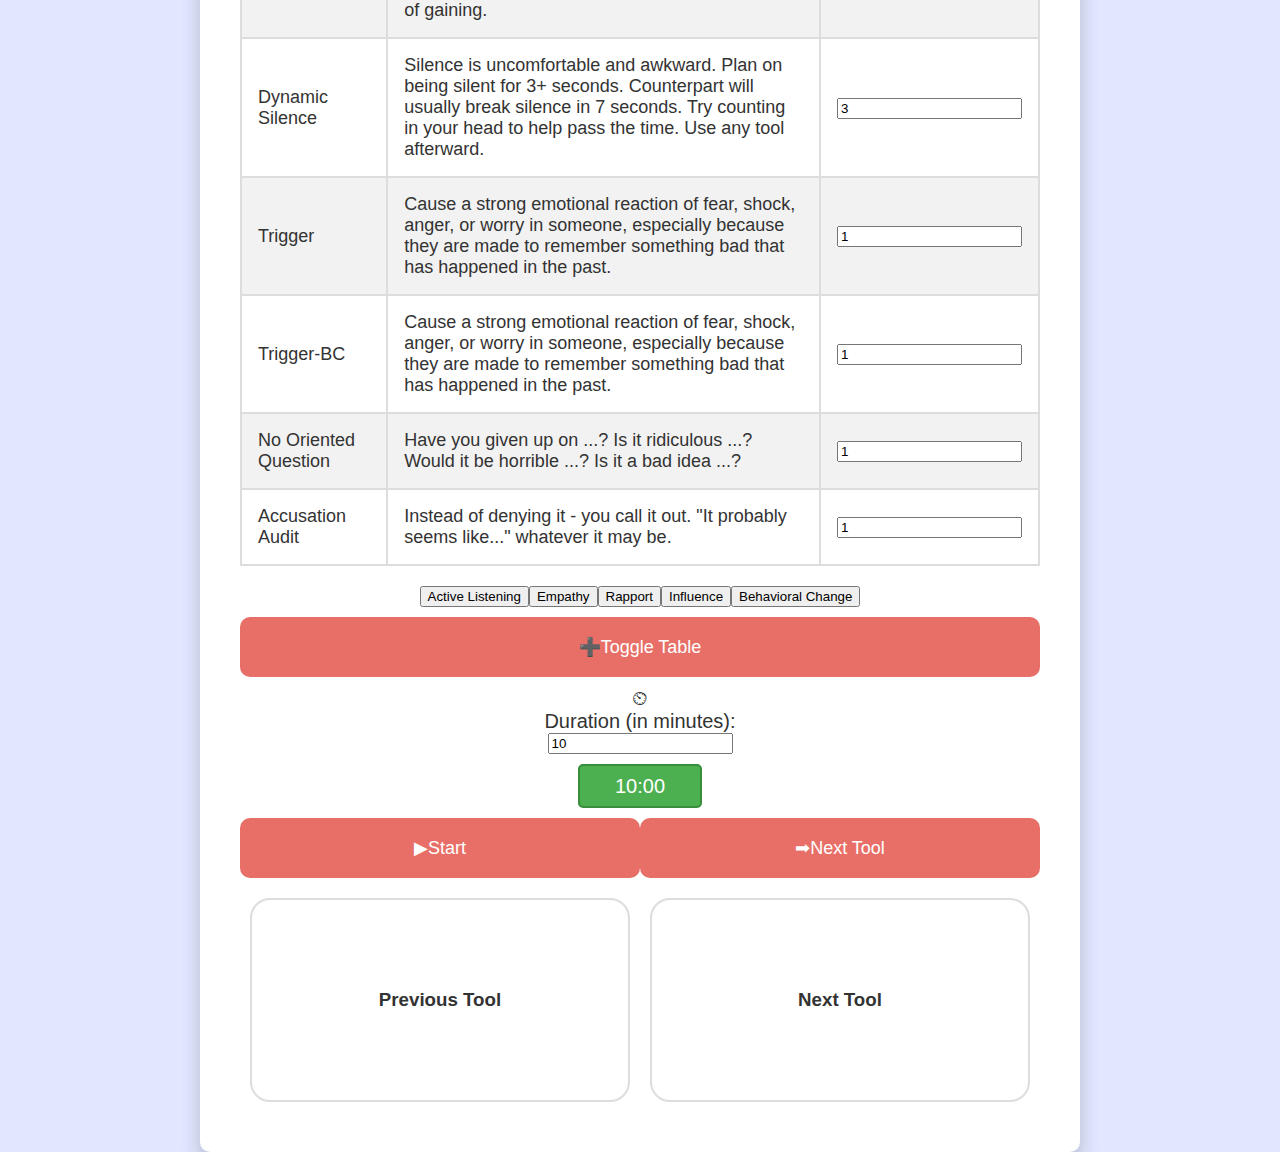
<file: website/vNext.html>
<!DOCTYPE html>
<html lang="en">
<head>
    <meta charset="UTF-8">
    <meta name="viewport" content="width=device-width, initial-scale=1.0">
    <title>Negotiation Tools</title>
    <link rel="icon" href="includes/nodicon.ico" type="image/x-icon">
    <link rel="stylesheet" type="text/css" href="includes/vNextStyles.css">
</head>
<body>
    <div id="navbar">
        <a href="index.html">Home</a> | 
        <a href="vNext.html">vNext</a> | 
        <a href="ScoreCard.html">Score Card</a> | 
        <a href="Resources.html">Resources</a> | 
        <a href="vPrevious.html">vPrevious</a> | <!-- New link added here -->
        <a href="vNextScoreCard.html">vNext Score Card</a>
    </div>
    <div id="container">
        <h1>Negotiation Tools</h1>
        <table>
            <thead>
                <tr>
                    <th>Tool</th>
                    <th>Description</th>
                    <th>Usage</th>
                </tr>
            </thead>
            <tbody id="toolsTableBody">
                <!-- Rows will be added by the script -->
            </tbody>
        </table>
        <div id="navBarStages" style="display: flex; justify-content: center; margin-top: 20px;">
            <button onclick="filterTools('Active Listening')">Active Listening</button>
            <button onclick="filterTools('Empathy')">Empathy</button>
            <button onclick="filterTools('Rapport')">Rapport</button>
            <button onclick="filterTools('Influence')">Influence</button>
            <button onclick="filterTools('Behavioral Change')">Behavioral Change</button>
        </div>
        <button id="tableToggle" onclick="toggleTable()"><div class="icon">➕</div> Toggle Table</button>
        <div id="timerContainer">
            <div class="icon">⏲</div> Duration (in minutes): <input type="number" id="duration" value="10">
            <div id="timer">10:00</div>
        </div>
        <div style="display: flex; justify-content: space-between; width: 100%;">
            <button onclick="initializeToolsAndStartTimer()" class="large-button"><div class="icon">▶</div> Start</button>
            <button onclick="getNextTool()" class="large-button" id="nextToolButton" disabled=""><div class="icon">➡</div> Next Tool</button>
        </div>
        <div id="tool"></div>
        <div style="display: flex; justify-content: space-between;">
            <div class="tool-frame" id="previousToolFrame">
                <h3>Previous Tool</h3>
                <p id="previousTool"></p>
            </div>
            <div class="tool-frame" id="nextToolFrame">
                <h3>Next Tool</h3>
                <p id="nextTool"></p>
            </div>
        </div>
    </div>

    <script>
        // JavaScript functions for your functionality can go here
        let tableVisible = true;

        function toggleTable() {
            const table = document.querySelector('table');
            if (tableVisible) {
                table.style.display = 'none';
                tableVisible = false;
                document.getElementById('tableToggle').innerHTML = '<div class="icon">➖</div> Toggle Table';
            } else {
                table.style.display = 'table';
                tableVisible = true;
                document.getElementById('tableToggle').innerHTML = '<div class="icon">➕</div> Toggle Table';
            }
        }
    </script>

    <script>
        const tools = [
            { name: 'Mirror', description: 'Expansion, rapport: Repeat last 1 to 3 words. Repeat 1 to 3 words of the core concept.' },
            { name: 'Mirror-AL', description: 'Expansion, rapport: Repeat last 1 to 3 words. Repeat 1 to 3 words of the core concept.' },
            { name: 'Label', description: 'It seems like ...It sounds like ... It looks like ... It feels like ... A negative label is worth 7x. Address the negatives first. it\'s not a sin to get a bad deal...it\'s a sin for it to take a long time' },
            { name: 'Asking label', description: 'Converts a calibrated question into a label that is a question. \"How would you like to proceed\" becomes "Seems like you have an idea of how to proceed?\" with upward tonality at the end'},
            { name: 'Mis-label', description: 'Try and limit to 3 of these. It\'s a potent tool to elicit information. People have correction addiction.'},
            { name: 'Vision label', description: 'Generally executed with a calibrated Questions. What projects are you working on? Where do you see yourself in five years?'},
            { name: 'advanced label', description: 'Tonality is critical with this tool: I get the sense that...'}, 
            { name: 'Clean Language', description: 'What kind of X is that X? Is anything else about that X?' },
            { name: 'Elevation', description: 'Works well on Assertives and Accomodators. Analyticals might see it as a seduction tactic.' },
            { name: 'Minimal Encouragers', description: '"Oh, really?", "Tell me more", "I am listening.", "I hear you", "uh huh", "PREACH!"'},
            { name: 'Summary', description: 'Use a summary to trigger a "that\'s right." The building blocks of a good summary are a label combined with paraphrasing. Identify, rearticulate, and emotionally affirm "the world according to ..."' },
            { name: 'Paraphrase', description: 'Express the meaning using different words, especially to achieve greater clarity.' },
            { name: 'Exploratory Q\'s', description: 'What, How, and sometimes reverse why questions designed to tune the conversation and keep it on track, exploring the central issue. Eg: How does this fit? What makes you ask? How do we know your team is on board? Why would you want do business with me?' },
            { name: 'Loss Aversion', description: 'Losses lead to more extreme emotional responses than gains. The pain of losing is psychologically twice as powerful as the pleasure of gaining.' },
            { name: 'Dynamic Silence', description: 'Silence is uncomfortable and awkward. Plan on being silent for 3+ seconds. Counterpart will usually break silence in 7 seconds. Try counting in your head to help pass the time. Use any tool afterward.' },
            { name: 'Trigger', description: 'Cause a strong emotional reaction of fear, shock, anger, or worry in someone, especially because they are made to remember something bad that has happened in the past.' },
            { name: 'Trigger-BC', description: 'Cause a strong emotional reaction of fear, shock, anger, or worry in someone, especially because they are made to remember something bad that has happened in the past.' },
            { name: 'No Oriented Question', description: 'Have you given up on ...? Is it ridiculous ...? Would it be horrible ...? Is it a bad idea ...?' },
            { name: 'Accusation Audit', description: 'Instead of denying it - you call it out. "It probably seems like..." whatever it may be.' }
        ];

        // Tool categories for filtering
        const toolCategories = {
            'Active Listening': ['Minimal Encouragers', 'Exploratory Q\'s'],
            'Empathy': ['Mirror', 'Label', 'Asking label', 'Mis-label'],
            'Rapport': ['Vision label', 'advanced label', 'Clean Language'],
            'Influence': ['Summary', 'Paraphrase', 'Loss Aversion', 'Dynamic Silence'],
            'Behavioral Change': ['Trigger-BC', 'No Oriented Question', 'Accusation Audit', 'Elevation']
        };

        function filterTools(stage) {
            const tbody = document.getElementById('toolsTableBody');
            tbody.innerHTML = ''; // Clear the current table

            // Get the tools for the selected stage
            const filteredTools = tools.filter(tool => toolCategories[stage].includes(tool.name));

            // Populate the table with the filtered tools
            filteredTools.forEach(tool => {
                const row = document.createElement('tr');
                const nameCell = document.createElement('td');
                const descCell = document.createElement('td');
                const countCell = document.createElement('td');
                const input = document.createElement('input');

                input.type = 'number';
                input.value = tool.name === 'Dynamic Silence' ? 3 : 1;
                input.id = tool.name.replace(/ /g, '_');

                nameCell.textContent = tool.name;
                descCell.textContent = tool.description;
                countCell.appendChild(input);

                row.appendChild(nameCell);
                row.appendChild(descCell);
                row.appendChild(countCell);

                tbody.appendChild(row);
            });
        }

        function displayToolsInTable() {
            const tbody = document.getElementById('toolsTableBody');
            tools.forEach(tool => {
                const row = document.createElement('tr');
                const nameCell = document.createElement('td');
                const descCell = document.createElement('td');
                const countCell = document.createElement('td');
                const input = document.createElement('input');

                input.type = 'number';
                input.value = tool.name === 'Dynamic Silence' ? 3 : 1;
                input.id = tool.name.replace(/ /g, '_');

                nameCell.textContent = tool.name;
                descCell.textContent = tool.description;
                countCell.appendChild(input);

                row.appendChild(nameCell);
                row.appendChild(descCell);
                row.appendChild(countCell);

                tbody.appendChild(row);
            });
        }

        let currentTools = [];
        let usedTools = [];
        let timer = null;
        let endTime = null;

        function initializeToolsAndStartTimer() {
            resetCurrentTools();

            const duration = parseInt(document.getElementById('duration').value);
            endTime = Date.now() + duration * 60 * 1000; // Convert to milliseconds
            timer = setInterval(updateTimer, 1000);

            document.getElementById("nextToolButton").disabled = false;
            getNextTool(); // Display the first tool when starting
        }

        function resetCurrentTools() {
            currentTools = [];
            tools.forEach(tool => {
                const toolCount = parseInt(document.getElementById(tool.name.replace(/ /g, '_')).value);
                for (let i = 0; i < toolCount; i++) {
                    currentTools.push(tool);
                }
            });

            // Shuffle currentTools array for randomness
            for (let i = currentTools.length - 1; i > 0; i--) {
                const j = Math.floor(Math.random() * (i + 1));
                [currentTools[i], currentTools[j]] = [currentTools[j], currentTools[i]];
            }
        }

        function getNextTool() {
            if (currentTools.length === 0) {
                resetCurrentTools();
            }

            if (Date.now() > endTime) {
                clearInterval(timer);
                document.getElementById('tool').innerHTML = '<h2>Session complete!</h2>';
                document.getElementById('timer').innerHTML = 'Time left: 00:00';
                document.getElementById("nextToolButton").disabled = true;
                return;
            }

            const nextTool = currentTools.pop();
            const currentTool = document.getElementById('tool').innerHTML;
            usedTools.push(currentTool);
            displayTool(nextTool);
            document.getElementById('previousTool').innerHTML = currentTool;
            if (currentTools.length > 0) {
                document.getElementById('nextTool').innerHTML = currentTools[currentTools.length - 1].name;
            } else {
                document.getElementById('nextTool').innerHTML = "No tools left";
            }
        }

        function displayTool(tool) {
            document.getElementById('tool').innerHTML = `
                <h2>${tool.name}</h2>
                <p>${tool.description}</p>
            `;
        }

        function updateTimer() {
            const timeLeft = endTime - Date.now();
            if (timeLeft <= 0) {
                clearInterval(timer);
                document.getElementById('tool').innerHTML = '<h2>Session complete!</h2>';
                document.getElementById('timer').innerHTML = 'Time left: 00:00';
                document.getElementById("nextToolButton").disabled = true;
                return;
            }

            const minutesLeft = Math.floor(timeLeft / (60 * 1000));
            const secondsLeft = Math.floor((timeLeft % (60 * 1000)) / 1000);

            document.getElementById('timer').textContent = `Time left: ${String(minutesLeft).padStart(2, '0')}:${String(secondsLeft).padStart(2, '0')}`;
        }

        displayToolsInTable();
    </script>
</body>
</html>
</file>
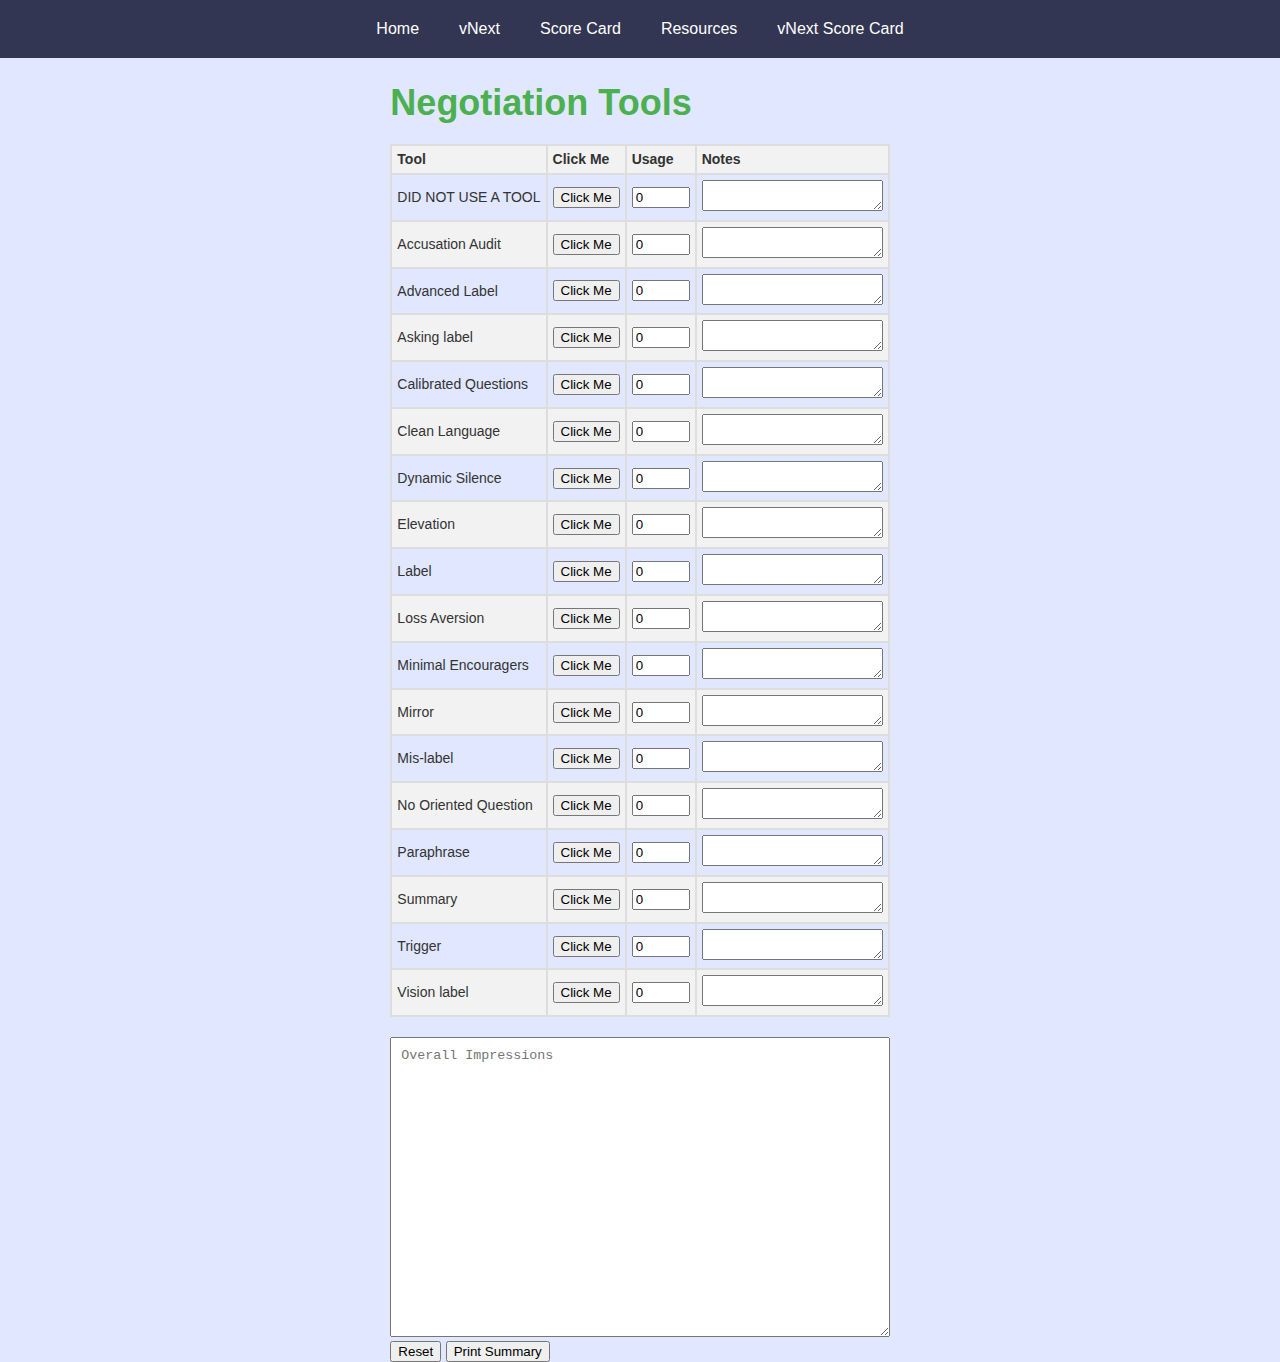
<file: website/vNextScoreCard.html>
<!DOCTYPE html>
<html lang="en">
<head>
    <meta charset="UTF-8">
    <meta name="viewport" content="width=device-width, initial-scale=1.0">
    <title>Negotiation Tools</title>
    <link rel="icon" href="includes/nodicon.ico" type="image/x-icon">
    <link rel="stylesheet" type="text/css" href="includes/vNextStyles.css">
    <style>
        /* Page-specific styles */
        table th, table td {
            padding: 5px; /* Reduced padding for denser table rows */
            font-size: 14px; /* Optional smaller font size for better table fit */
            line-height: 1.2; /* Reduced line height for denser text */
        }
        /* Other specific styles can go here */
    </style>
</head>
<body>
    <div id="navbar">
        <a href="index.html">Home</a>
        <a href="vNext.html">vNext</a>
        <a href="ScoreCard.html">Score Card</a>
        <a href="Resources.html">Resources</a>
        <a href="vNextScoreCard.html">vNext Score Card</a>
    </div>
    <div class="container">
        <h1>Negotiation Tools</h1>
        <table>
            <thead>
                <tr>
                    <th>Tool</th>
                    <th>Click Me</th>
                    <th>Usage</th>
                    <th>Notes</th>
                </tr>
            </thead>
            <tbody id="toolsTableBody">
                <!-- Rows will be added by the script -->
            </tbody>
        </table>
        <textarea id="overallImpressions" placeholder="Overall Impressions"></textarea>
        <div class="buttons">
            <button id="resetButton">Reset</button>
            <button id="printButton">Print Summary</button> <!-- Renamed for clarity -->
        </div>
    </div>

    <script>
        const tools = [
            { name: 'DID NOT USE A TOOL'},
            { name: 'Accusation Audit'},
            { name: 'Advanced Label'},
            { name: 'Asking label'},
            { name: 'Calibrated Questions'},
            { name: 'Clean Language'},
            { name: 'Dynamic Silence'},
            { name: 'Elevation'},
            { name: 'Label'},
            { name: 'Loss Aversion'},
            { name: 'Minimal Encouragers'},
            { name: 'Mirror'},
            { name: 'Mis-label'},
            { name: 'No Oriented Question'},
            { name: 'Paraphrase'},
            { name: 'Summary'},
            { name: 'Trigger'},
            { name: 'Vision label'}
        ];

        function displayToolsInTable() {
            const tbody = document.getElementById('toolsTableBody');
            tools.forEach(tool => {
                const row = document.createElement('tr');
                const nameCell = document.createElement('td');
                const clickCell = document.createElement('td');
                const countCell = document.createElement('td');
                const notesCell = document.createElement('td');
                const button = document.createElement('button');
                const input = document.createElement('input');
                const textArea = document.createElement('textarea');

                button.textContent = 'Click Me';
                button.addEventListener('click', () => {
                    input.value = parseInt(input.value, 10) + 1;
                });

                input.type = 'number';
                input.value = 0;
                input.style.width = '50px';
                textArea.style.height = '25px';

                nameCell.textContent = tool.name;
                clickCell.appendChild(button);
                countCell.appendChild(input);
                notesCell.appendChild(textArea);

                row.appendChild(nameCell);
                row.appendChild(clickCell);
                row.appendChild(countCell);
                row.appendChild(notesCell);

                tbody.appendChild(row);
            });
        }

        document.getElementById('printButton').addEventListener('click', () => {
    const printSection = document.createElement('div');
    printSection.id = 'printSection';
    printSection.style.display = 'none';

    let content = `<h1>Negotiation Tools Summary</h1>`;
    content += `<p><strong>Overall Impressions:</strong> ${document.getElementById('overallImpressions').value}</p>`;
    content += `<table><tr><th>Tool</th><th>Usage</th><th>Notes</th></tr>`;

    const rows = document.querySelectorAll('#toolsTableBody tr');
    rows.forEach(row => {
        const toolName = row.cells[0].textContent;
        const usage = row.cells[2].querySelector('input').value;
        const notes = row.cells[3].querySelector('textarea').value;
        content += `<tr><td>${toolName}</td><td>${usage}</td><td>${notes}</td></tr>`;
    });

    content += `</table>`;
    printSection.innerHTML = content;
    document.body.appendChild(printSection);

    window.print();
});

        displayToolsInTable();
    </script>
</body>
</html>
</file>
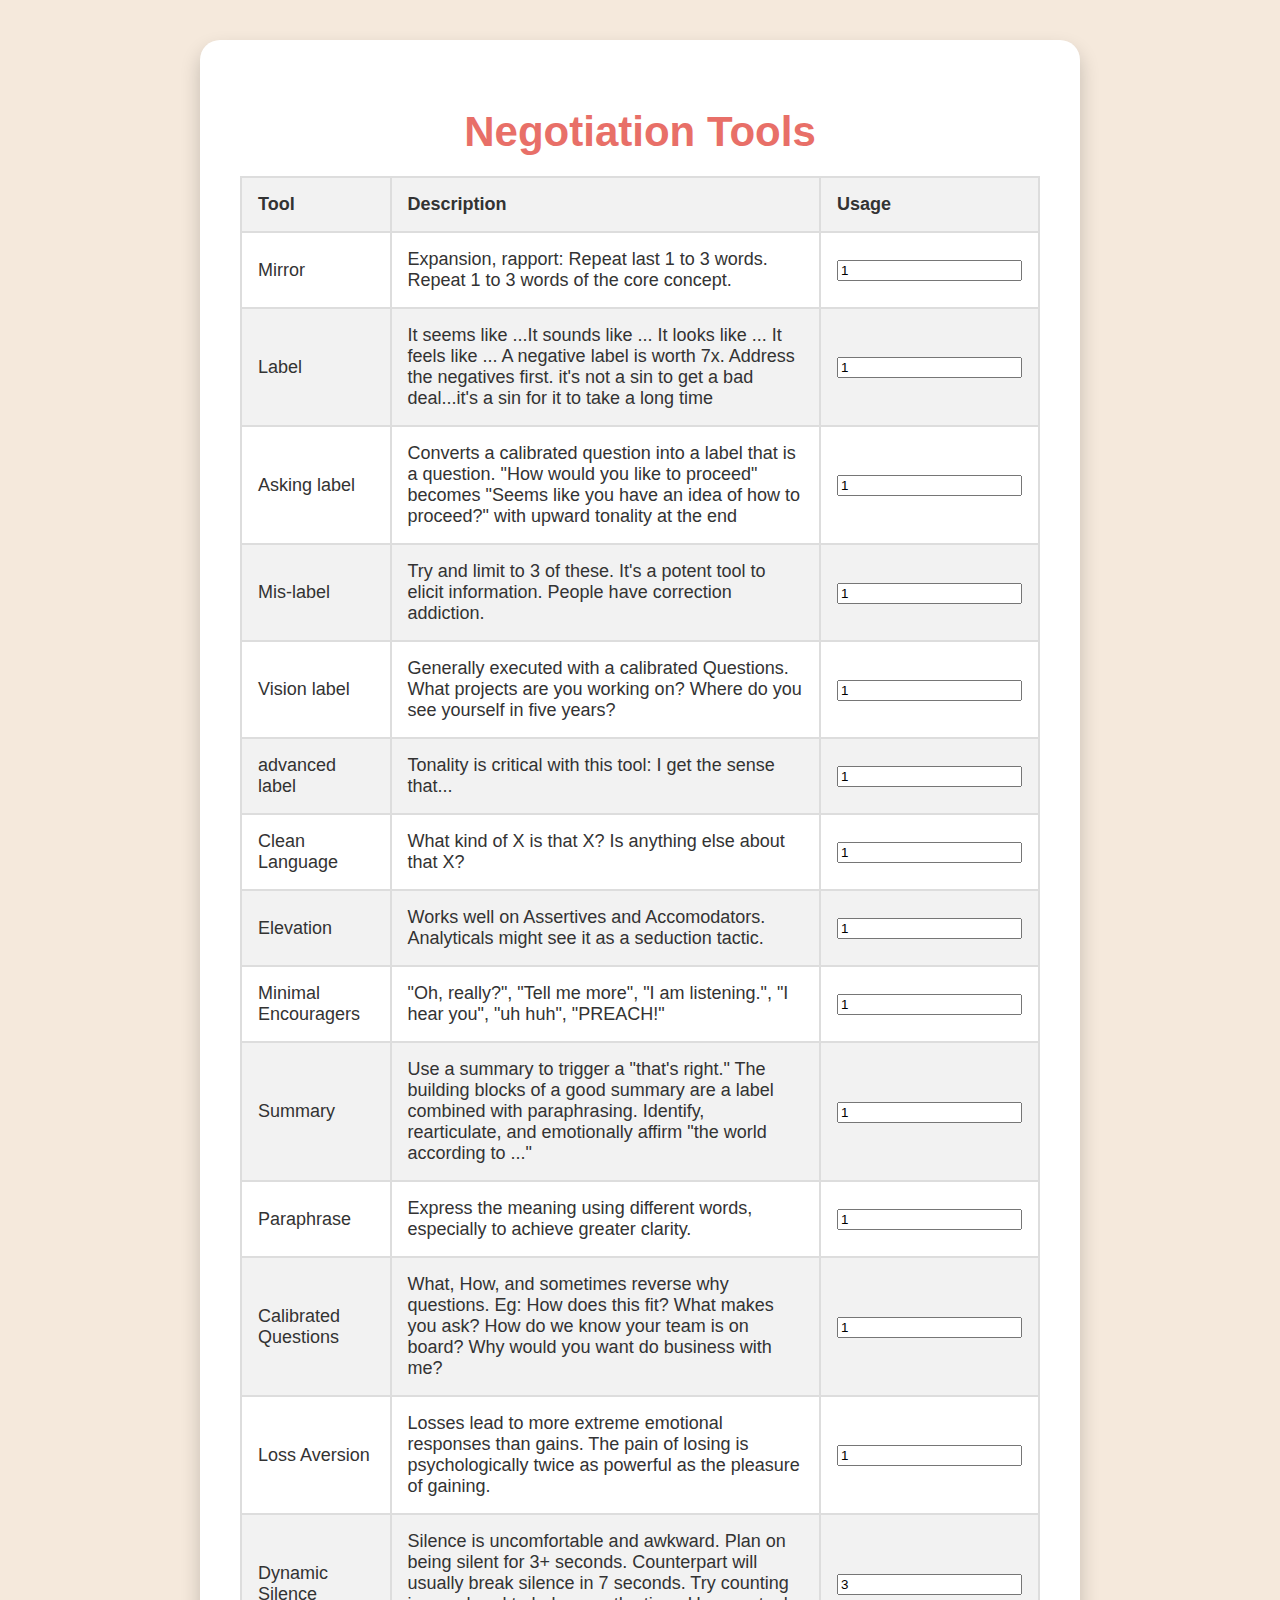
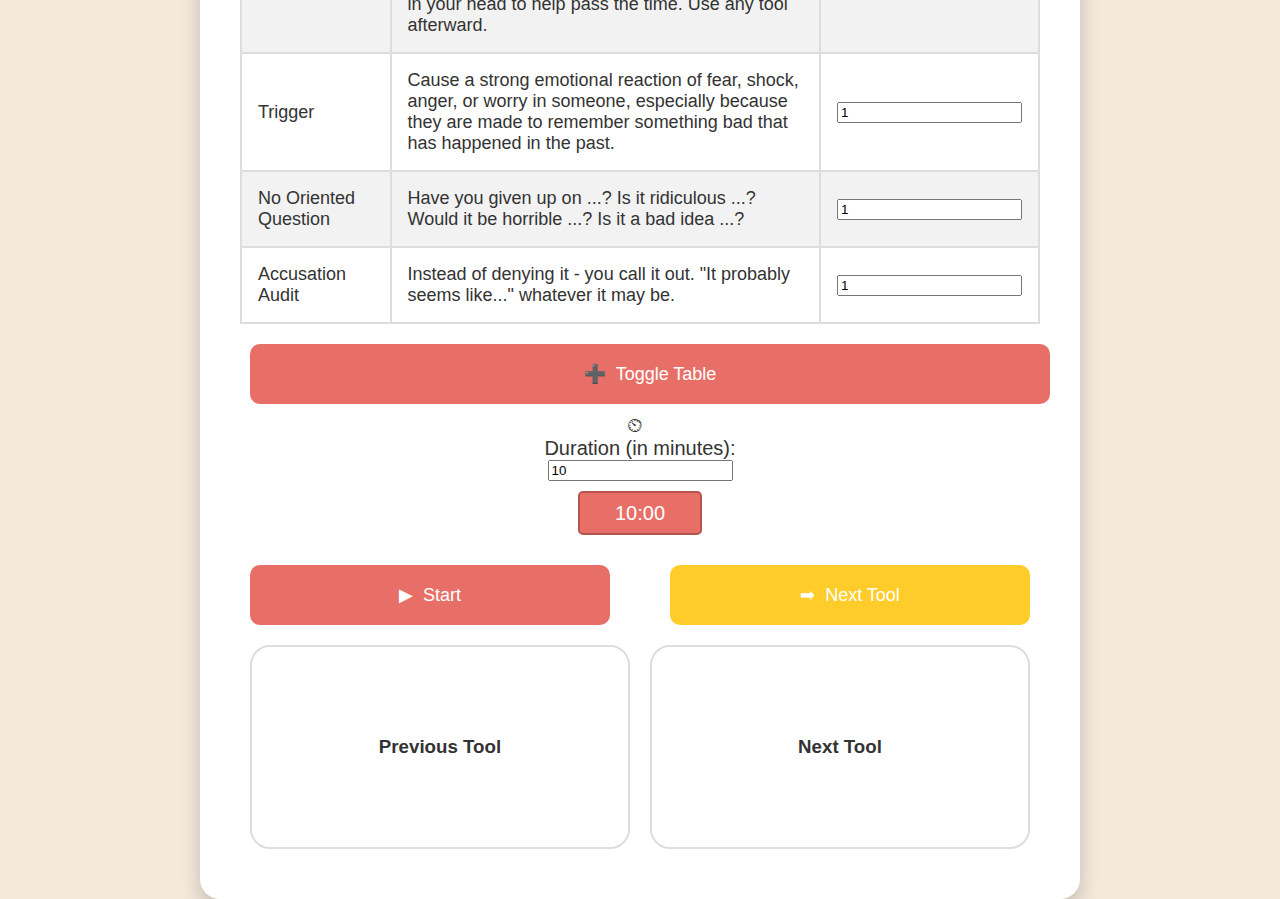
<file: website/vPrevious.html>
<!DOCTYPE html>
<html lang="en">
<head>
    <meta charset="UTF-8">
    <meta name="viewport" content="width=device-width, initial-scale=1.0">
    <title>Negotiation Tools</title>
    <link rel="icon" href="http://nod-ify.com/nodicon.ico" type="image/x-icon">
    <style>
        body {
            font-family: 'Arial', sans-serif;
            margin: 0;
            padding: 0;
            background-color: #f5e9dc; /* Warm background color */
            color: #333;
            display: flex;
            flex-direction: column;
            align-items: center;
            min-height: 100vh;
        }

        #container {
            width: 90%;
            max-width: 800px;
            padding: 40px;
            background-color: #fff;
            border-radius: 20px; /* Slightly increased border-radius */
            box-shadow: 0 10px 20px rgba(0, 0, 0, 0.2); /* Soft shadow */
            text-align: center;
            margin-top: 40px; /* Increased top margin */
        }

        h1 {
            color: #e86f68; /* Warm title color */
            font-size: 42px; /* Increased title font size */
            margin-bottom: 20px;
        }

        table {
            width: 100%;
            border-collapse: collapse;
            margin: 20px 0;
        }

        th, td {
            border: 2px solid #ddd;
            padding: 16px;
            text-align: left;
            font-size: 18px;
        }

        th {
            background-color: #f2f2f2;
        }

        .large-button {
            width: 45%;
            height: 60px;
            font-size: 18px;
            margin: 10px;
            border: none;
            cursor: pointer;
            border-radius: 10px; /* Rounded corners for buttons */
            color: #fff;
            background-color: #e86f68; /* Warm button color */
            display: flex;
            justify-content: center;
            align-items: center;
            transition: background-color 0.3s ease;
        }

        .large-button:last-child {
            background-color: #ffcc29; /* Warm secondary button color */
        }

        .large-button:hover {
            background-color: #d85751; /* Darker color on hover */
        }

        .icon {
            margin-right: 10px;
        }

        #timerContainer {
            font-size: 20px;
            margin-bottom: 20px;
            display: flex;
            flex-direction: column;
            align-items: center;
        }

        #timer {
            width: 120px;
            height: 40px;
            background-color: #e86f68; /* Warm timer color */
            border: 2px solid #b7544d; /* Slightly darker border */
            border-radius: 5px;
            display: flex;
            justify-content: center;
            align-items: center;
            color: #fff;
            margin-top: 10px;
        }

        #toolsTableBody tr:nth-child(even) {
            background-color: #f2f2f2;
        }

        #tableToggle {
            width: 100%;
            height: 60px;
            font-size: 18px;
            margin: 10px;
            border: none;
            cursor: pointer;
            border-radius: 10px; /* Rounded corners for toggle button */
            color: #fff;
            background-color: #e86f68; /* Warm button color */
            display: flex;
            justify-content: center;
            align-items: center;
            transition: background-color 0.3s ease;
        }

        .tool-frame {
            width: calc(50% - 20px);
            height: 200px;
            margin: 10px;
            border: 2px solid #ddd;
            border-radius: 20px; /* Rounded corners for tool frames */
            display: flex;
            flex-direction: column;
            justify-content: center;
            align-items: center;
        }

        .tool-frame h3 {
            margin: 10px 0;
        }

        .tool-frame p {
            margin: 0;
        }
    </style>
</head>
<body>
    <div id="container">
        <h1>Negotiation Tools</h1>
        <table>
            <thead>
                <tr>
                    <th>Tool</th>
                    <th>Description</th>
                    <th>Usage</th>
                </tr>
            </thead>
            <tbody id="toolsTableBody">
                <!-- Rows will be added by the script -->
            </tbody>
        </table>
        <button id="tableToggle" onclick="toggleTable()"><div class="icon">➕</div> Toggle Table</button>
        <div id="timerContainer">
            <div class="icon">⏲</div> Duration (in minutes): <input type="number" id="duration" value="10">
            <div id="timer">10:00</div>
        </div>
        <div style="display: flex; justify-content: space-between; width: 100%;">
            <button onclick="initializeToolsAndStartTimer()" class="large-button"><div class="icon">▶</div> Start</button>
            <button onclick="getNextTool()" class="large-button" id="nextToolButton" disabled=""><div class="icon">➡</div> Next Tool</button>
        </div>
        <div id="tool"></div>
        <div style="display: flex; justify-content: space-between;">
            <div class="tool-frame" id="previousToolFrame">
                <h3>Previous Tool</h3>
                <p id="previousTool"></p>
            </div>
            <div class="tool-frame" id="nextToolFrame">
                <h3>Next Tool</h3>
                <p id="nextTool"></p>
            </div>
        </div>
    </div>

    <script>
        // JavaScript functions for your functionality can go here
        let tableVisible = true;

        function toggleTable() {
            const table = document.querySelector('table');
            if (tableVisible) {
                table.style.display = 'none';
                tableVisible = false;
                document.getElementById('tableToggle').innerHTML = '<div class="icon">➖</div> Toggle Table';
            } else {
                table.style.display = 'table';
                tableVisible = true;
                document.getElementById('tableToggle').innerHTML = '<div class="icon">➕</div> Toggle Table';
            }
        }
    </script>

    <script>
        const tools = [
            { name: 'Mirror', description: 'Expansion, rapport: Repeat last 1 to 3 words. Repeat 1 to 3 words of the core concept.' },
            { name: 'Label', description: 'It seems like ...It sounds like ... It looks like ... It feels like ... A negative label is worth 7x. Address the negatives first. it\'s not a sin to get a bad deal...it\'s a sin for it to take a long time' },
            { name: 'Asking label', description: 'Converts a calibrated question into a label that is a question. \"How would you like to proceed\" becomes "Seems like you have an idea of how to proceed?\" with upward tonality at the end'},
            { name: 'Mis-label', description: 'Try and limit to 3 of these. It\'s a potent tool to elicit information. People have correction addiction.'},
            { name: 'Vision label', description: 'Generally executed with a calibrated Questions. What projects are you working on? Where do you see yourself in five years?'},
            { name: 'advanced label', description: 'Tonality is critical with this tool: I get the sense that...'}, 
            { name: 'Clean Language', description: 'What kind of X is that X? Is anything else about that X?' },
            { name: 'Elevation', description: 'Works well on Assertives and Accomodators. Analyticals might see it as a seduction tactic.' },
            { name: 'Minimal Encouragers', description: '"Oh, really?", "Tell me more", "I am listening.", "I hear you", "uh huh", "PREACH!"'},
            { name: 'Summary', description: 'Use a summary to trigger a "that\'s right." The building blocks of a good summary are a label combined with paraphrasing. Identify, rearticulate, and emotionally affirm "the world according to ..."' },
            { name: 'Paraphrase', description: 'Express the meaning using different words, especially to achieve greater clarity.' },
            { name: 'Calibrated Questions', description: 'What, How, and sometimes reverse why questions. Eg: How does this fit? What makes you ask? How do we know your team is on board? Why would you want do business with me?' },
            { name: 'Loss Aversion', description: 'Losses lead to more extreme emotional responses than gains. The pain of losing is psychologically twice as powerful as the pleasure of gaining.' },
            { name: 'Dynamic Silence', description: 'Silence is uncomfortable and awkward. Plan on being silent for 3+ seconds. Counterpart will usually break silence in 7 seconds. Try counting in your head to help pass the time. Use any tool afterward.' },
            { name: 'Trigger', description: 'Cause a strong emotional reaction of fear, shock, anger, or worry in someone, especially because they are made to remember something bad that has happened in the past.' },
            { name: 'No Oriented Question', description: 'Have you given up on ...? Is it ridiculous ...? Would it be horrible ...? Is it a bad idea ...?' },
            { name: 'Accusation Audit', description: 'Instead of denying it - you call it out. "It probably seems like..." whatever it may be.' }
        ];

        function displayToolsInTable() {
            const tbody = document.getElementById('toolsTableBody');
            tools.forEach(tool => {
                const row = document.createElement('tr');
                const nameCell = document.createElement('td');
                const descCell = document.createElement('td');
                const countCell = document.createElement('td');
                const input = document.createElement('input');

                input.type = 'number';
                input.value = tool.name === 'Dynamic Silence' ? 3 : 1;
                input.id = tool.name.replace(/ /g, '_');

                nameCell.textContent = tool.name;
                descCell.textContent = tool.description;
                countCell.appendChild(input);

                row.appendChild(nameCell);
                row.appendChild(descCell);
                row.appendChild(countCell);

                tbody.appendChild(row);
            });
        }

        let currentTools = [];
        let usedTools = [];
        let timer = null;
        let endTime = null;

        function initializeToolsAndStartTimer() {
            resetCurrentTools();

            const duration = parseInt(document.getElementById('duration').value);
            endTime = Date.now() + duration * 60 * 1000; // Convert to milliseconds
            timer = setInterval(updateTimer, 1000);

            document.getElementById("nextToolButton").disabled = false;
            getNextTool(); // Display the first tool when starting
        }

        function resetCurrentTools() {
            currentTools = [];
            tools.forEach(tool => {
                const toolCount = parseInt(document.getElementById(tool.name.replace(/ /g, '_')).value);
                for (let i = 0; i < toolCount; i++) {
                    currentTools.push(tool);
                }
            });

            // Shuffle currentTools array for randomness
            for (let i = currentTools.length - 1; i > 0; i--) {
                const j = Math.floor(Math.random() * (i + 1));
                [currentTools[i], currentTools[j]] = [currentTools[j], currentTools[i]];
            }
        }

        function getNextTool() {
            if (currentTools.length === 0) {
                resetCurrentTools();
            }

            if (Date.now() > endTime) {
                clearInterval(timer);
                document.getElementById('tool').innerHTML = '<h2>Session complete!</h2>';
                document.getElementById('timer').innerHTML = 'Time left: 00:00';
                document.getElementById("nextToolButton").disabled = true;
                return;
            }

            const nextTool = currentTools.pop();
            const currentTool = document.getElementById('tool').innerHTML;
            usedTools.push(currentTool);
            displayTool(nextTool);
            document.getElementById('previousTool').innerHTML = currentTool;
            if (currentTools.length > 0) {
                document.getElementById('nextTool').innerHTML = currentTools[currentTools.length - 1].name;
            } else {
                document.getElementById('nextTool').innerHTML = "No tools left";
            }
        }

        function displayTool(tool) {
            document.getElementById('tool').innerHTML = `
                <h2>${tool.name}</h2>
                <p>${tool.description}</p>
            `;
        }

        function updateTimer() {
            const timeLeft = endTime - Date.now();
            if (timeLeft <= 0) {
                clearInterval(timer);
                document.getElementById('tool').innerHTML = '<h2>Session complete!</h2>';
                document.getElementById('timer').innerHTML = 'Time left: 00:00';
                document.getElementById("nextToolButton").disabled = true;
                return;
            }

            const minutesLeft = Math.floor(timeLeft / (60 * 1000));
            const secondsLeft = Math.floor((timeLeft % (60 * 1000)) / 1000);

            document.getElementById('timer').textContent = `Time left: ${String(minutesLeft).padStart(2, '0')}:${String(secondsLeft).padStart(2, '0')}`;
        }

        displayToolsInTable();
    </script>
</body>
</html>
</file>
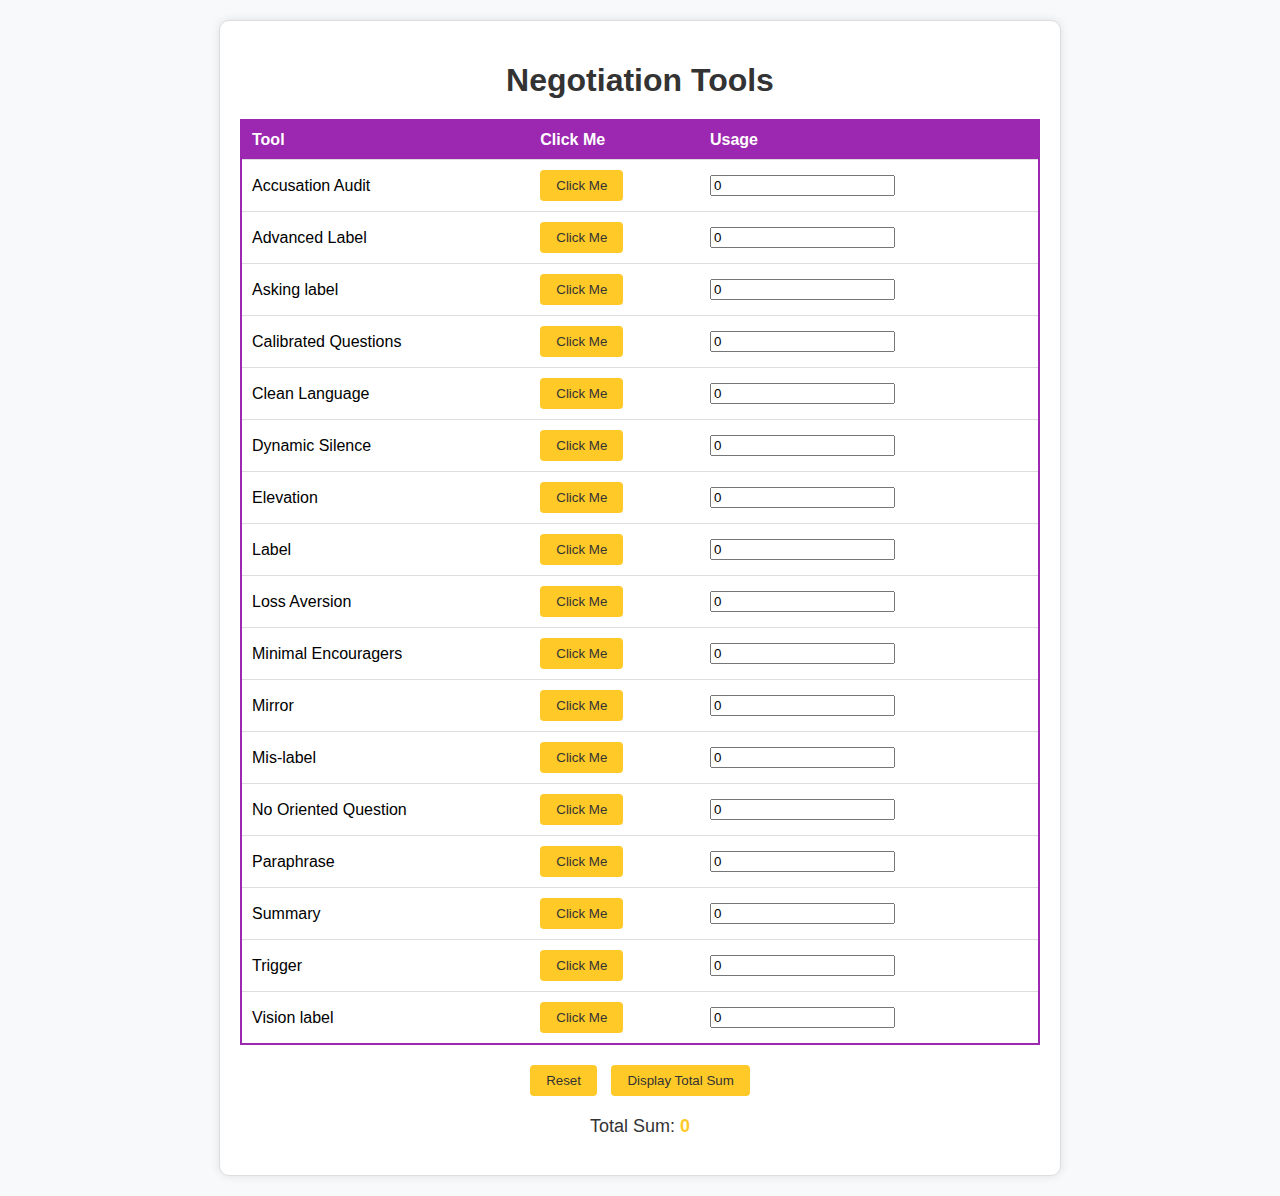
<file: website/vPreviousScoreCard.html>
<!DOCTYPE html>
<html lang="en">
<head>
    <meta charset="UTF-8">
    <meta name="viewport" content="width=device-width, initial-scale=1.0">
    <title>Negotiation Tools</title>
    <style>
        body {
            font-family: Arial, sans-serif;
            background-color: #f8f9fa;
            margin: 0;
            padding: 0;
        }

        .container {
            max-width: 800px;
            margin: 20px auto;
            padding: 20px;
            border: 1px solid #ddd;
            border-radius: 10px;
            background-color: #fff;
            box-shadow: 0px 0px 10px rgba(0, 0, 0, 0.1);
        }

        h1 {
            color: #333;
            text-align: center;
            margin-bottom: 20px;
        }

        table {
            width: 100%;
            border-collapse: collapse;
            margin-top: 20px;
            border: 2px solid #9c27b0;
        }

        th, td {
            padding: 10px;
            text-align: left;
            border-bottom: 1px solid #ddd;
        }

        th {
            background-color: #9c27b0;
            color: #fff;
        }

        tr:hover {
            background-color: #f3e5f5;
        }

        button {
            background-color: #ffca28;
            color: #333;
            border: none;
            padding: 8px 16px;
            cursor: pointer;
            border-radius: 4px;
            transition: background-color 0.3s;
        }

        button:hover {
            background-color: #ffd54f;
        }

        .total {
            text-align: center;
            margin-top: 20px;
            font-size: 18px;
            color: #333;
        }

        #totalSum {
            font-weight: bold;
            color: #ffca28;
        }

        .buttons {
            text-align: center;
            margin-top: 20px;
        }

        #resetButton {
            margin-right: 10px;
        }

    </style>
</head>
<body>
    <div class="container">
        <h1>Negotiation Tools</h1>
        <table>
            <thead>
                <tr>
                    <th>Tool</th>
                    <th>Click Me</th>
                    <th>Usage</th>
                </tr>
            </thead>
            <tbody id="toolsTableBody">
                <!-- Rows will be added by the script -->
            </tbody>
        </table>

        <div class="buttons">
            <button id="resetButton">Reset</button>
            <button id="sumButton">Display Total Sum</button>
        </div>

        <p class="total">Total Sum: <span id="totalSum">0</span></p>
    </div>

    <script>
        const tools = [
        { name: 'Accusation Audit'},
        { name: 'Advanced Label'},
        { name: 'Asking label'},
        { name: 'Calibrated Questions'},
        { name: 'Clean Language'},
        { name: 'Dynamic Silence'},
        { name: 'Elevation'},
        { name: 'Label'},
        { name: 'Loss Aversion'},
        { name: 'Minimal Encouragers'},
        { name: 'Mirror'},
        { name: 'Mis-label'},
        { name: 'No Oriented Question'},
        { name: 'Paraphrase'},
        { name: 'Summary'},
        { name: 'Trigger'},
        { name: 'Vision label'}

        ];

        function displayToolsInTable() {
            const tbody = document.getElementById('toolsTableBody');
            tools.forEach(tool => {
                const row = document.createElement('tr');
                const nameCell = document.createElement('td');
                const clickCell = document.createElement('td');
                const countCell = document.createElement('td');
                const button = document.createElement('button');
                const input = document.createElement('input');

                button.textContent = 'Click Me';
                button.style.backgroundColor = '#ffca28'; // yellow
                button.addEventListener('click', () => {
                    input.value = parseInt(input.value) + 1;
                    updateTotalSum();
                });

                input.type = 'number';
                input.value = tool.name === 'Dynamic Silence' ? 0 : 0;
                input.id = tool.name.replace(/ /g, '_');
                input.readOnly = true;

                nameCell.textContent = tool.name;
                clickCell.appendChild(button);
                countCell.appendChild(input);

                row.appendChild(nameCell);
                row.appendChild(clickCell);
                row.appendChild(countCell);

                tbody.appendChild(row);
            });
        }

        function updateTotalSum() {
            let total = 0;
            tools.forEach(tool => {
                const input = document.getElementById(tool.name.replace(/ /g, '_'));
                total += parseInt(input.value) || 0;
            });
            document.getElementById('totalSum').textContent = total;
        }

        function resetCounts() {
            tools.forEach(tool => {
                const input = document.getElementById(tool.name.replace(/ /g, '_'));
                input.value = tool.name === 'Dynamic Silence' ? 0 : 0;
            });
            updateTotalSum();
        }

        displayToolsInTable();

        document.getElementById('resetButton').addEventListener('click', resetCounts);
        document.getElementById('sumButton').addEventListener('click', updateTotalSum);
    </script>
</body>
</html>
</file>
<file: website/includes/styles.css>
body {
    font-family: 'Arial', sans-serif;
    margin: 0;
    padding: 0;
    background-color: #e0e7ff; /* Light blue, calming and conducive to learning */
    color: #333;
    display: flex;
    flex-direction: column;
    align-items: center;
    min-height: 100vh;
}
@media print {
    body * {
        display: none !important; /* Hide all elements by default */
    }
    #printSection, #printSection * {
        display: block !important; /* Display only the print section and its children */
        visibility: visible !important;
    }
    #printSection {
        position: relative; /* Use relative instead of fixed or absolute to keep natural flow */
        width: 100%; /* Fit to page width */
        height: auto; /* Adjust height automatically */
        overflow: visible; /* Ensure no content is hidden */
        page-break-after: auto; /* Allows automatic page breaks after the section if needed */
    }
    #printSection * {
        page-break-inside: avoid; /* Avoid breaking pages inside elements of the print section */
    }
    #printSection, #printSection * {
        page-break-before: avoid; /* Adjust or remove this if it's causing issues */
        page-break-after: avoid; /* Adjust or remove this if it's causing issues */
        page-break-inside: avoid;
    }
}

#navbar {
    width: 100%;
    background-color: #333652; /* Dark blue-gray, provides good contrast for readability */
    color: #fff;
    display: flex;
    justify-content: center;
    padding: 10px 0;
}

#navbar a {
    color: #fff;
    padding: 10px 20px;
    text-decoration: none;
    transition: background-color 0.3s;
}

#navbar a:hover {
    background-color: #454c75; /* Slightly lighter shade for hover effect */
}

#overallImpressions {
    width: 100%; /* Maximizes the width to the container size */
    height: 300px; /* Significantly increases the height */
    padding: 10px; /* Adds some internal padding for text */
    box-sizing: border-box; /* Includes padding in the height and width */
}

#container {
    width: 90%;
    max-width: 800px;
    padding: 40px;
    background-color: #fff;
    border-radius: 10px;
    box-shadow: 0 10px 20px rgba(0, 0, 0, 0.2);
    text-align: center;
    margin-top: 40px;
}

h1 {
    color: #4CAF50;
    font-size: 36px;
    margin-bottom: 20px;
}

table {
    width: 100%;
    border-collapse: collapse;
    margin: 20px 0;
}

th, td {
    border: 2px solid #ddd;
    padding: 16px;
    text-align: left;
    font-size: 18px;
}

th {
    background-color: #f2f2f2;
}

.large-button, #tableToggle {
    width: 100%;
    height: 60px;
    font-size: 18px;
    margin: 10px 0;
    border: none;
    cursor: pointer;
    border-radius: 10px;
    color: #fff;
    background-color: #e86f68;
    display: flex;
    justify-content: center;
    align-items: center;
    transition: background-color 0.3s ease;
}

.large-button:hover, #tableToggle:hover {
    background-color: #d85751;
}

#timerContainer {
    font-size: 20px;
    display: flex;
    flex-direction: column;
    align-items: center;
}

#timer {
    width: 120px;
    height: 40px;
    background-color: #4CAF50;
    border: 2px solid #388E3C;
    border-radius: 5px;
    display: flex;
    justify-content: center;
    align-items: center;
    color: #fff;
    margin-top: 10px;
}

#toolsTableBody tr:nth-child(even) {
    background-color: #f2f2f2;
}

.tool-frame {
    width: calc(50% - 20px);
    height: 200px;
    margin: 10px;
    border: 2px solid #ddd;
    border-radius: 20px;
    display: flex;
    flex-direction: column;
    justify-content: center;
    align-items: center;
}

.tool-frame h3 {
    margin: 10px 0;
}

.tool-frame p {
    margin: 0;
}
</file>
<file: website/includes/vNextStyles.css>
body {
    font-family: 'Arial', sans-serif;
    margin: 0;
    padding: 0;
    background-color: #e0e7ff; /* Light blue, calming and conducive to learning */
    color: #333;
    display: flex;
    flex-direction: column;
    align-items: center;
    min-height: 100vh;
}
@media print {
    body * {
        display: none !important; /* Hide all elements by default */
    }
    #printSection, #printSection * {
        display: block !important; /* Display only the print section and its children */
        visibility: visible !important;
    }
    #printSection {
        position: relative; /* Use relative instead of fixed or absolute to keep natural flow */
        width: 100%; /* Fit to page width */
        height: auto; /* Adjust height automatically */
        overflow: visible; /* Ensure no content is hidden */
        page-break-after: auto; /* Allows automatic page breaks after the section if needed */
    }
    #printSection * {
        page-break-inside: avoid; /* Avoid breaking pages inside elements of the print section */
    }
    #printSection, #printSection * {
        page-break-before: avoid; /* Adjust or remove this if it's causing issues */
        page-break-after: avoid; /* Adjust or remove this if it's causing issues */
        page-break-inside: avoid;
    }
}

#navbar {
    width: 100%;
    background-color: #333652; /* Dark blue-gray, provides good contrast for readability */
    color: #fff;
    display: flex;
    justify-content: center;
    padding: 10px 0;
}

#navbar a {
    color: #fff;
    padding: 10px 20px;
    text-decoration: none;
    transition: background-color 0.3s;
}

#navbar a:hover {
    background-color: #454c75; /* Slightly lighter shade for hover effect */
}

#overallImpressions {
    width: 100%; /* Maximizes the width to the container size */
    height: 300px; /* Significantly increases the height */
    padding: 10px; /* Adds some internal padding for text */
    box-sizing: border-box; /* Includes padding in the height and width */
}

#container {
    width: 90%;
    max-width: 800px;
    padding: 40px;
    background-color: #fff;
    border-radius: 10px;
    box-shadow: 0 10px 20px rgba(0, 0, 0, 0.2);
    text-align: center;
    margin-top: 40px;
}

h1 {
    color: #4CAF50;
    font-size: 36px;
    margin-bottom: 20px;
}

table {
    width: 100%;
    border-collapse: collapse;
    margin: 20px 0;
}

th, td {
    border: 2px solid #ddd;
    padding: 16px;
    text-align: left;
    font-size: 18px;
}

th {
    background-color: #f2f2f2;
}

.large-button, #tableToggle {
    width: 100%;
    height: 60px;
    font-size: 18px;
    margin: 10px 0;
    border: none;
    cursor: pointer;
    border-radius: 10px;
    color: #fff;
    background-color: #e86f68;
    display: flex;
    justify-content: center;
    align-items: center;
    transition: background-color 0.3s ease;
}

.large-button:hover, #tableToggle:hover {
    background-color: #d85751;
}

#timerContainer {
    font-size: 20px;
    display: flex;
    flex-direction: column;
    align-items: center;
}

#timer {
    width: 120px;
    height: 40px;
    background-color: #4CAF50;
    border: 2px solid #388E3C;
    border-radius: 5px;
    display: flex;
    justify-content: center;
    align-items: center;
    color: #fff;
    margin-top: 10px;
}

#toolsTableBody tr:nth-child(even) {
    background-color: #f2f2f2;
}

.tool-frame {
    width: calc(50% - 20px);
    height: 200px;
    margin: 10px;
    border: 2px solid #ddd;
    border-radius: 20px;
    display: flex;
    flex-direction: column;
    justify-content: center;
    align-items: center;
}

.tool-frame h3 {
    margin: 10px 0;
}

.tool-frame p {
    margin: 0;
}
</file>
